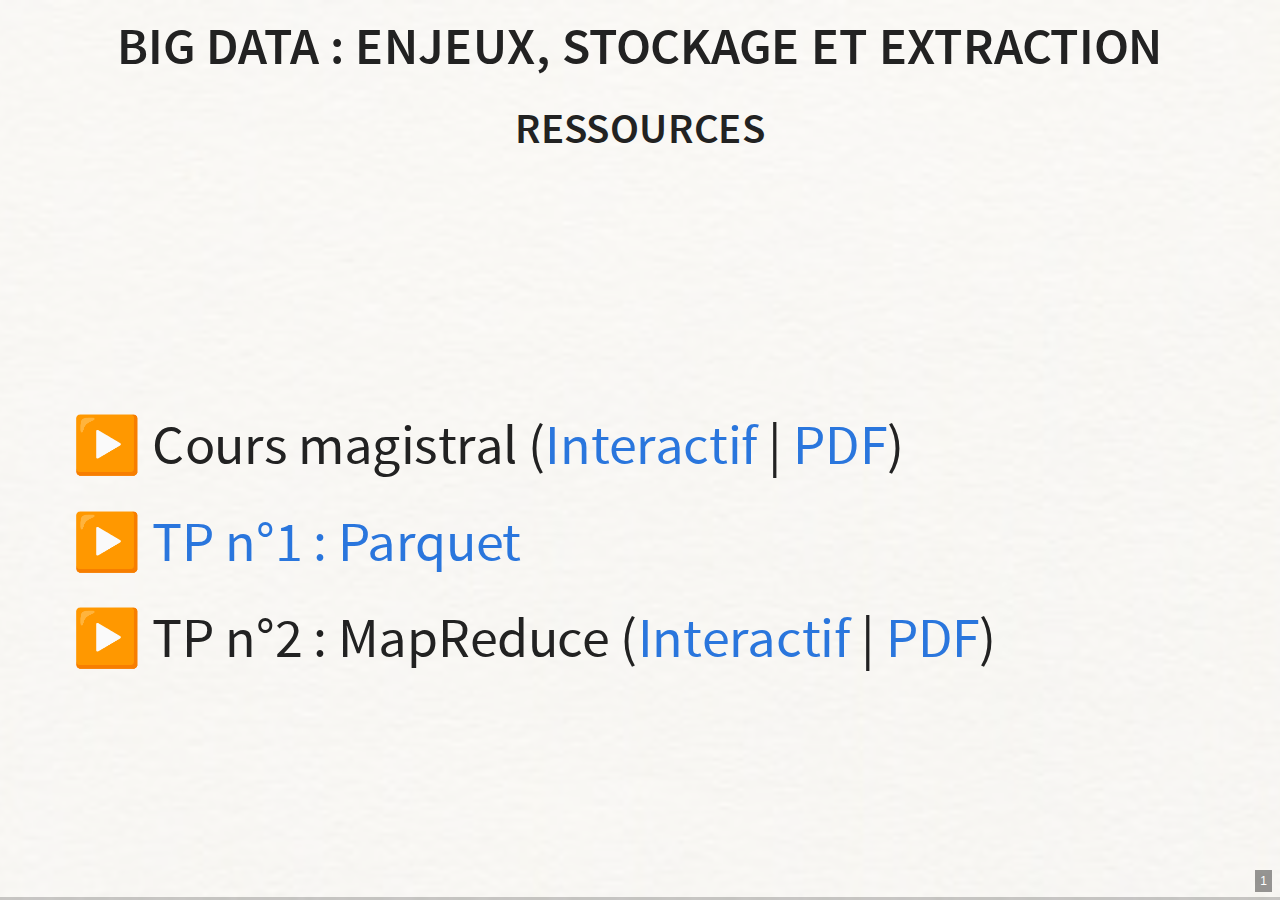
<file: index.html>
<html>
    <head>
        <meta charset="UTF-8">
        <link rel="stylesheet" href="../dist/reveal.css"/>
        <link rel="stylesheet" href="../dist/theme/white.css"/>
        <link rel="stylesheet" href="../cours.css"/>
    </head>
    <body>
        <div class="reveal">
            <div class="slides">
                <section>
                    <h4>Big Data : Enjeux, stockage et extraction</h4>
                    <h5>Ressources</h5>
                    <div class="r-stretch toc play">
                        <ul>
                            <li>Cours magistral (<a href="cours">Interactif</a> | <a href="cours/cours.pdf">PDF</a>)</li>
                            <li><a href="tp-1">TP n°1 : Parquet</a></li>
                            <li>TP n°2 : MapReduce (<a href="tp-2">Interactif</a> | <a href="tp-2/TP2.pdf">PDF</a>)</li>
                        </ul>
                    </div>
                </section>
            </div>
        </div>
        <script src="../dist/reveal.js"></script>
        <script src="../dist/plugins/loadcontent/plugin.js"></script>
        <script src="../dist/plugins/animate/plugin.js"></script>
        <script src="../dist/plugins/animate/svg.min.js"></script>
        <script src="../boot.js"></script>
    </body>
</html>
</file>
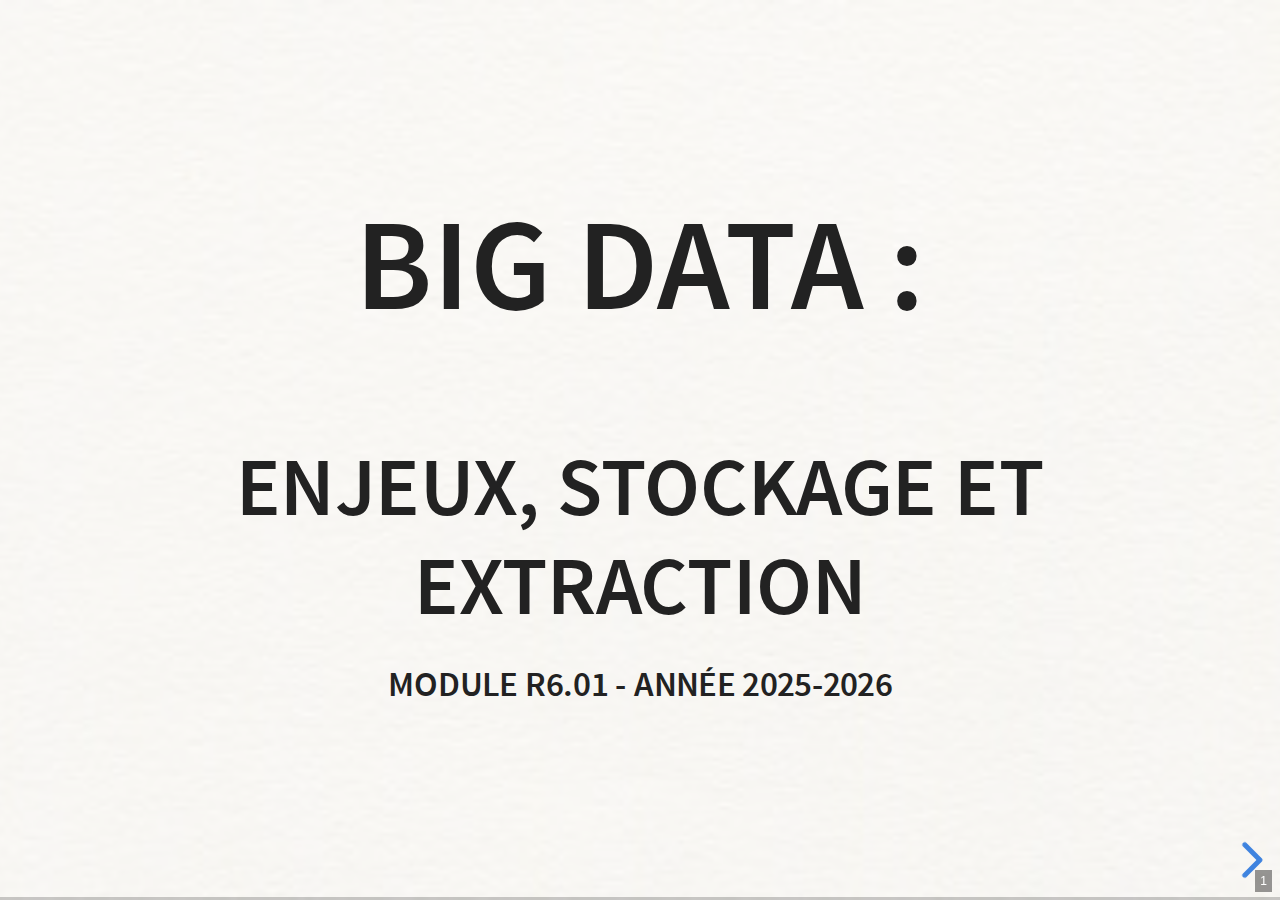
<file: cours/index.html>
<html>
    <head>
        <meta charset="UTF-8">
        <link rel="stylesheet" href="../dist/reveal.css"/>
        <link rel="stylesheet" href="../dist/theme/white.css"/>
        <link rel="stylesheet" href="../cours.css"/>
    </head>
    <body>
        <div class="reveal">
            <div class="slides">

                <section>
                    <h1>Big Data :</h1><br>
                    <h2>Enjeux, stockage et extraction</h2>
                    <h6>Module R6.01 - Année 2025-2026</h6>
                </section>

                <section>
                    <h3>A propos de ce module</h3>
                    <div class="r-stretch slide-text two-columns">
                        <div class="bigger">
                            <p>
                                Ce cours est une introduction aux problématiques d'<b>exploitation des données</b> sur les plateformes modernes, dans le contexte aujourd'hui standard de <b>"Big Data"</b>.
                            </p>
                            <p>
                                Il aborde des sujets qui vont concerner plusieurs profils au sein de l'entreprise : data engineer, data scientist, architecte, mais aussi data manager...
                            </p>
                        </div>
                        <img src="../assets/intro.svg"/>
                    </div>
                </section>

                <section>
                    <h3>A propos de moi</h3>
                    <div class="r-stretch slide-text two-columns">
                        <img src="../assets/carte_visite.png" width="100px"/>
                        <div class="bigger">
                            <p>
                                <b>Consultant</b> chez OCTO Technology (groupe Accenture) depuis 2007
                            </p>
                            <p>
                                Au sein de l'équipe <b>SmartIndustry</b>, qui apporte des solutions innovantes de data et d'IA aux clients industriels d'OCTO
                            </p>
                            <p>
                                <b>Plein de choses m'intéressent</b> : architecture de SI, de données, data engineering, data science, modélisation mathématique, ...
                            </p>
                            <p>
                                <b>Certifications</b> Haddop et Google Cloud
                            </p>
                        </div>
                    </div>
                </section>

                <section>
                    <h3>Programme</h3>
                    <div class="r-stretch toc">
                        <ul>
                            <li>Introduction</li>
                            <li>Plateforme de données</li>
                            <li>Anatomie des données</li>
                            <li>Les traitements en Big Data</li>
                            <li>Le cloud</li>
                            <li>Pour un usage responsable des données</li>
                        </ul>
                    </div>
                </section>

                <section>
                    <h3>Evaluation</h3>
                    <div class="r-stretch toc">
                        <ul>
                            <li>Un évaluation écrite (fin du 2<sup>ème</sup> CM)</li>
                            <li>Un TP/TD noté sur 4</li>
                            <li>Des questions de compréhension pour les autres TP/TD</li>
                            <li>Rattrapages organisés en cas d'absence</li>
                        </ul>
                    </div>
                </section>

                <section>
                    <h2>Introduction</h2>
                </section>

                <section>
                    <h3>Big Data en 2026</h3>
                    <div class="r-stretch slide-text">
                        <p class="fragment">
                            Big Data a longtemps été une affaire de spécialistes, dont les besoins très particuliers (les fameux "3 V") exigeaient des techniques de pointe.
                        </p>
                        <p class="fragment">
                            Aujourd'hui, avec le cloud, "Big Data" = "Data" tout court.
                        </p>
                        <div class="fragment">
                            <p>
                                L'héritage de Big Data se retrouve à plusieurs niveaux :
                            </p>
                            <ul>
                                <li>outillage : la mise à disposition de <b>plateformes de données</b></li>
                                <li>modélisation : des pratiques de <b>mise en forme et de stockage</b></li>
                                <li>traitements : des <b>algorithmes</b> adaptés à la manipulation efficace</li>
                                <li>gouvernance : des <b>règles de bon usage</b>, surtout pour les données sensibles</li>
                            </ul>
                        </div>
                    </div>
                </section>

                <section>
                    <h3>Avantages par rapport à l'informatique "traditionnelle"</h3>
                    <div class="r-stretch" data-animate data-load="../assets/avantages.svg">
                        <!--
                            { "setup": [
                                { "modifier": "function() { resizeToContainer(this);}" },
                                { "element": "g[data-cell-id=theme1]", "modifier": "attr", "parameters": [ {"class": "fragment fade-up", "data-fragment-index": "0"} ] },
                                { "element": "g[data-cell-id=theme2]", "modifier": "attr", "parameters": [ {"class": "fragment fade-up", "data-fragment-index": "1"} ] },
                                { "element": "g[data-cell-id=theme3]", "modifier": "attr", "parameters": [ {"class": "fragment fade-up", "data-fragment-index": "2"} ] }
                            ]}
                        -->
                    </div>
                </section>

                <section>
                    <h3>Activités & métiers de la data</h3>
                    <div class="r-stretch slide-text two-columns">
                        <div data-animate data-load="../assets/question.svg">
                            <!--
                                { "setup": [
                                    { "modifier": "function() { this.transform({ scale: 1.5, translateX: 50 }); }" }
                                ]}
                            -->
                        </div>
                        <div class="bigger standout">
                            Quels sont les activités et métiers de la data ?
                        </div>
                    </div>
                </section>

                <section>
                    <h3>Activités & métiers de la data</h3>
                    <div class="r-stretch" data-animate data-load="../assets/activites.svg">
                        <!--
                            { "setup": [
                                { "modifier": "function() { resizeToContainer(this);}" },
                                { "element": "g[data-cell-id=extraction]", "modifier": "attr", "parameters": [ {"class": "fragment fade-up", "data-fragment-index": "0"} ] },
                                { "element": "g[data-cell-id=raffinage]", "modifier": "attr", "parameters": [ {"class": "fragment fade-up", "data-fragment-index": "1"} ] },
                                { "element": "g[data-cell-id=distribution]", "modifier": "attr", "parameters": [ {"class": "fragment fade-up", "data-fragment-index": "2"} ] },
                                { "element": "g[data-cell-id=dataeng]", "modifier": "attr", "parameters": [ {"class": "fragment fade-up", "data-fragment-index": "3"} ] },
                                { "element": "g[data-cell-id=datascience]", "modifier": "attr", "parameters": [ {"class": "fragment fade-up", "data-fragment-index": "4"} ] },
                                { "element": "g[data-cell-id=dataanalysis]", "modifier": "attr", "parameters": [ {"class": "fragment fade-up", "data-fragment-index": "5"} ] }
                            ]}
                        -->
                    </div>
                </section>

                <section>
                    <h3>Données, informations, actions</h3>
                    <div class="r-stretch slide-text two-columns">
                        <div>
                            <p>
                                <span class="fragment" forced-fragment-index="0">
                                    Un système (big) data <b>centralise</b> de la donnée brute,
                                </span>
                                <span class="fragment" forced-fragment-index="1">
                                    la <b>transforme</b> en informations,
                                </span>
                                <span class="fragment" forced-fragment-index="2">
                                    qui servent d'appui à la <b>prise de décision</b> (automatique ou humaine).
                                </span>
                            </p>
                            <p class="fragment" forced-fragment-index="3">
                                Les <b>actions</b> consécutives à la décision ont un effet reflété dans de nouvelles observations, sous forme de données qui alimentent le cycle.
                            </p>
                        </div>
                        <div data-animate data-load="../assets/cycle.svg">
                            <!--
                                { "setup": [
                                    { "modifier": "function() { resizeToContainer(this);}" },
                                    { "element": "g[data-cell-id=box1]", "modifier": "attr", "parameters": [ {"class": "fragment fade-up", "data-fragment-index": "0"} ] },
                                    { "element": "g[data-cell-id=box2]", "modifier": "attr", "parameters": [ {"class": "fragment fade-up", "data-fragment-index": "1"} ] },
                                    { "element": "g[data-cell-id=box3]", "modifier": "attr", "parameters": [ {"class": "fragment fade-up", "data-fragment-index": "2"} ] },
                                    { "element": "g[data-cell-id=box4]", "modifier": "attr", "parameters": [ {"class": "fragment fade-up", "data-fragment-index": "3"} ] }
                                ]}
                            -->
                        </div>
                    </div>
                </section>

                <section>
                    <h2>Plateforme de données</h2>
                    <p class="fragment subtitle">
                        Matériel et logiciels dédiés au big data
                    </p>
                </section>

                <section>
                    <h3>Rôles d'une plateforme</h3>
                    <div class="r-stretch" data-animate data-load="../assets/plateforme.svg">
                        <!--
                            { "setup": [
                                { "modifier": "function() { resizeToContainer(this);}" },
                                { "element": "g[data-cell-id=fleche1]", "modifier": "attr", "parameters": [ {"class": "fragment fade-up", "data-fragment-index": "0"} ] },
                                { "element": "g[data-cell-id=ingestion]", "modifier": "attr", "parameters": [ {"class": "fragment fade-up", "data-fragment-index": "1"} ] },
                                { "element": "g[data-cell-id=stockage]", "modifier": "attr", "parameters": [ {"class": "fragment fade-up", "data-fragment-index": "2"} ] },
                                { "element": "g[data-cell-id=traitement]", "modifier": "attr", "parameters": [ {"class": "fragment fade-up", "data-fragment-index": "3"} ] },
                                { "element": "g[data-cell-id=exploitation]", "modifier": "attr", "parameters": [ {"class": "fragment fade-up", "data-fragment-index": "4"} ] },
                                { "element": "g[data-cell-id=fleche2]", "modifier": "attr", "parameters": [ {"class": "fragment fade-up", "data-fragment-index": "5"} ] },
                                { "element": "g[data-cell-id=plateforme]", "modifier": "attr", "parameters": [ {"class": "fragment fade-up", "data-fragment-index": "6"} ] },
                                { "element": "g[data-cell-id=outils]", "modifier": "attr", "parameters": [ {"class": "fragment fade-up", "data-fragment-index": "6"} ] }
                            ]}
                        -->
                    </div>
                </section>

                <section>
                    <h3>Exemple 1</h3>
                    <div class="r-stretch" data-animate data-load="../assets/plateforme_azure.svg">
                        <!--
                            { "setup": [
                                { "modifier": "function() { resizeToContainer(this);}" }
                            ]}
                        -->
                    </div>
                </section>

                <section>
                    <h3>Exemple 2</h3>
                    <div class="r-stretch" data-animate data-load="../assets/plateforme_dbx.svg">
                        <!--
                            { "setup": [
                                { "modifier": "function() { resizeToContainer(this);}" }
                            ]}
                        -->
                    </div>
                </section>

                <section>
                    <h3>Ingestion</h3>
                    <div class="two-columns r-stretch slide-text">
                        <div class="bigger">
                            <p>
                                Amène la donnée vers le stockage de la plateforme. En règle générale, c'est une copie à l'identique des données brutes récupérées.
                            </p>
                            <p class="fragment">
                                On rencontre souvent :
                            </p>
                            <ul>
                                <li class="fragment">des <b>espaces</b> et <b>API</b> de dépôt</li>
                                <li class="fragment">des <b>ETL</b> (<i>Extract - Transform - Load</i>) pour copier fichiers et bases de données</li>
                                <li class="fragment">des <b>files de messages</b> (<i>brokers</i>) pour l'ingestion en temps réel</li>
                            </ul>
                        </div>
                        <div>
                            <img src="../assets/entonnoir.png"/>
                        </div>
                    </div>
                </section>

                <section>
                    <h3>Stockage</h3>
                    <div class="two-columns r-stretch slide-text">
                        <div>
                            <img src="../assets/stockage.png"/>
                        </div>
                        <div class="bigger">
                            <p>
                                Offre de vastes espaces où les données d'entrée, produites, etc. peuvent s'accumuler de manière fiable.
                            </p>
                            <p class="fragment">
                                Gère aussi le cycle de vie des données (ex. archivage, purge), leur chiffrement et les droits d'accès.
                            </p>
                            <p class="fragment">
                                Quelques types de stockage courants :
                            </p>
                            <ul>
                                <li class="fragment">le <b>stockage "objet"</b> pour des gros fichiers et les <b>data lakes</b></li>
                                <li class="fragment">les <b>bases de données</b> relationnelles ou non (NoSQL)</li>
                            </ul>
                        </div>
                    </div>
                </section>

                <section>
                    <h3>Traitement</h3>
                    <div class="two-columns r-stretch slide-text">
                        <div class="bigger">
                            <p>
                                Assure la bonne exécution du code des traitements demandés à la plateforme. Le code doit être adapté à la plateforme en question.
                            </p>
                            <p class="fragment">
                                On va y trouver deux grands types de composants :
                            </p>
                            <ul>
                                <li class="fragment">les <b>moteurs de calcul</b> exécutent des traitements unitaires (<i>jobs</i>) de manière performante</li>
                                <li class="fragment">les <b>ordonnanceurs</b> ou <b>orchestrateurs</b> planifient et exécutent des traitements composés de plusieurs jobs</li>
                            </ul>
                        </div>
                        <div>
                            <img src="../assets/traitement.png"/>
                        </div>
                    </div>
                </section>

                <section>
                    <h3>Exploitation</h3>
                    <div class="two-columns r-stretch slide-text">
                        <div>
                            <img src="../assets/exploitation.png"/>
                        </div>
                        <div class="bigger">
                            <p>
                                Outils, langages et librairies permettant d'exploiter les données de la plateforme.
                            </p>
                            <p class="fragment">
                                Ils peuvent déclencher des traitements pour calculer des résultats temporaires (ex. requête SQL d'analyse).
                            </p>
                            <p class="fragment">
                                On va y trouver en particulier :
                            </p>
                            <ul>
                                <li class="fragment">des <b>SDK</b> (<i>Software Development Kits</i>) à utiliser dans les programmes R / Python / ...</li>
                                <li class="fragment">des <b>requêteurs</b> type SQL</li>
                                <li class="fragment">des logiciels d'<b>analyse interactive</b> (PowerBI, Tableau, Dataiku, Excel...)</li>
                                <li class="fragment">les <b>ETL</b>, pour l'export de données en masse</li>
                            </ul>
                        </div>
                    </div>
                </section>

                <section>
                    <h3>Notion d'offre de services</h3>
                    <div class="two-columns r-stretch slide-text">
                        <div class="bigger">
                            <p class="fragment">
                                Les outils vus ci-dessus font partie du <b>catalogue d'offre de services</b> de la plateforme.
                            </p>
                            <p class="fragment">
                                Ils sont assortis :
                            </p>
                            <ul>
                                <li class="fragment">de la documentation de la plateforme</li>
                                <li class="fragment">de règles de bonne utilisation (gouvernance, sécurité, ...)</li>
                                <li class="fragment">de tutoriels pour démarrer rapidement</li>
                                <li class="fragment">d'un support technique pour dépanner</li>
                            </ul>
                        </div>
                        <div>
                            <img src="../assets/offre.png"/>
                        </div>
                    </div>
                </section>

                <section>
                    <h3>Quand le volume augmente</h3>
                    <div class="r-stretch two-columns slide-text">
                        <div>
                            <p class="fragment" data-fragment-index="0"><b>Scale-up</b> : on augmente la puissance du matériel :</p>
                            <ul>
                                <li class="fragment" data-fragment-index="1">un CPU plus rapide ou avec plus de coeurs</li>
                                <li class="fragment" data-fragment-index="2">un GPU pour aller plus vite</li>
                                <li class="fragment" data-fragment-index="3">plus de mémoire RAM</li>
                                <li class="fragment" data-fragment-index="4">des disques plus gros ou plus rapides</li>
                                <li class="fragment" data-fragment-index="4">...</li>
                            </ul>
                            <p class="fragment" data-fragment-index="5">
                                ... mais on finit par atteindre une limite physique indépassable !
                            </p>
                        </div>
                        <div class="fragment" data-fragment-index="1" data-animate data-load="../assets/scale-up.svg">
                            <!--
                                { "setup": [
                                    { "modifier": "function() { resizeToContainer(this);}" },
                                    { "element": "g[data-cell-id=step1]", "modifier": "attr", "parameters": [ {"class": "fragment fade-up", "data-fragment-index": "1"} ] },
                                    { "element": "g[data-cell-id=server1]", "modifier": "attr", "parameters": [ {"class": "fragment fade-up", "data-fragment-index": "1"} ] },
                                    { "element": "g[data-cell-id=step2]", "modifier": "attr", "parameters": [ {"class": "fragment fade-up", "data-fragment-index": "2"} ] },
                                    { "element": "g[data-cell-id=server2]", "modifier": "attr", "parameters": [ {"class": "fragment fade-up", "data-fragment-index": "2"} ] },
                                    { "element": "g[data-cell-id=step3]", "modifier": "attr", "parameters": [ {"class": "fragment fade-up", "data-fragment-index": "3"} ] },
                                    { "element": "g[data-cell-id=server3]", "modifier": "attr", "parameters": [ {"class": "fragment fade-up", "data-fragment-index": "3"} ] },
                                    { "element": "g[data-cell-id=step4]", "modifier": "attr", "parameters": [ {"class": "fragment fade-up", "data-fragment-index": "4"} ] },
                                    { "element": "g[data-cell-id=server4]", "modifier": "attr", "parameters": [ {"class": "fragment fade-up", "data-fragment-index": "4"} ] },
                                    { "element": "g[data-cell-id=limit]", "modifier": "attr", "parameters": [ {"class": "fragment fade-up", "data-fragment-index": "5"} ] }
                                ]}
                            -->
                        </div>
                    </div>
                </section>

                <section>
                    <h3>Quand le volume augmente</h3>
                    <div class="r-stretch two-columns slide-text">
                        <div>
                            <p class="fragment" forced-fragment-index="0"><b>Scale-out</b> : on multiplie le matériel (serveurs).</p>
                            <p class="fragment" forced-fragment-index="1">Le système devient distribué : on parle de <b>cluster</b>, composé de <b>noeuds</b> pouvant calculer en parallèle.</p>
                            <p class="fragment" forced-fragment-index="6">En théorie, la capacité du cluster est proportionnelle au nombre de noeuds, c'est le concept de <b>scalabilité linéaire</b></p>
                            <p class="fragment" forced-fragment-index="7">Les plateformes big data sont toutes distribuées, et sur le cloud la taille des clusters est réglable à la demande.</p>
                        </div>
                        <div class="fragment" forced-fragment-index="1" data-animate data-load="../assets/scale-out.svg">
                            <!--
                                { "setup": [
                                    { "modifier": "function() { resizeToContainer(this);}" },
                                    { "element": "g[data-cell-id=step1]", "modifier": "attr", "parameters": [ {"class": "fragment fade-up", "data-fragment-index": "1"} ] },
                                    { "element": "g[data-cell-id=step2]", "modifier": "attr", "parameters": [ {"class": "fragment fade-up", "data-fragment-index": "2"} ] },
                                    { "element": "g[data-cell-id=step3]", "modifier": "attr", "parameters": [ {"class": "fragment fade-up", "data-fragment-index": "3"} ] },
                                    { "element": "g[data-cell-id=step4]", "modifier": "attr", "parameters": [ {"class": "fragment fade-up", "data-fragment-index": "4"} ] },
                                    { "element": "g[data-cell-id=step5]", "modifier": "attr", "parameters": [ {"class": "fragment fade-up", "data-fragment-index": "5"} ] },
                                    { "element": "g[data-cell-id=step6]", "modifier": "attr", "parameters": [ {"class": "fragment fade-up", "data-fragment-index": "6"} ] }
                                ]}
                            -->
                        </div>
                    </div>
                </section>

                <section>
                    <h3>Mettre le curseur</h3>
                    <h5>Ordres de grandeur</h5>
                    <div class="r-stretch" data-animate data-load="../assets/scale-zones.svg">
                        <!--
                            { "setup": [
                                { "modifier": "function() { resizeToContainer(this);}" },
                                { "element": "g[data-cell-id=scale-up]", "modifier": "attr", "parameters": [ {"class": "fragment fade-up", "data-fragment-index": "0"} ] },
                                { "element": "g[data-cell-id=scale-out]", "modifier": "attr", "parameters": [ {"class": "fragment fade-up", "data-fragment-index": "1"} ] },
                                { "element": "g[data-cell-id=zone-grise]", "modifier": "attr", "parameters": [ {"class": "fragment fade-up", "data-fragment-index": "2"} ] }
                            ]}
                        -->
                    </div>
                </section>

                <section>
                    <h3>Robustesse et fiabilité</h3>
                    <div class="r-stretch slide-text two-columns">
                        <div data-animate data-load="../assets/question.svg">
                            <!--
                                { "setup": [
                                    { "modifier": "function() { this.transform({ scale: 1.5, translateX: 50 }); }" }
                                ]}
                            -->
                        </div>
                        <div class="bigger">
                            <p>
                                Fondamentalement, une plateforme stocke et manipule des données.
                            </p>
                            <p class="standout">
                                Que peut-il se passer d'imprévu, et comment y remédier ?
                            </p>
                        </div>
                    </div>
                </section>

                <section>
                    <h3>Robustesse et fiabilité</h3>
                    <div class="r-stretch slide-text">
                        <p class="fragment" data-fragment-index="0">
                            Nous avons vu que les plateformes de données sont distribuées. Leur taille augmente la probabilité qu'un incident affecte un noeud.
                        </p>
                        <p class="fragment" data-fragment-index="1">
                            Par exemple :
                        </p>
                        <ul>
                            <li class="fragment" data-fragment-index="1"><b>Stockage</b> : crash d'un disque, ou d'un serveur qui en contient un</li>
                            <li class="fragment" data-fragment-index="2"><b>Calcul</b> : défaillance d'un processeur, crash d'un noeud de calcul, mémoire pleine</li>
                            <li class="fragment" data-fragment-index="3"><b>Réseau</b> : panne d'un équipement qui connecte les noeuds entre eux ou à l'extérieur</li>
                            <li class="fragment" data-fragment-index="4"><b>Code des traitements</b> : bug, mauvaise gestion de données imprévues</li>
                        </ul>
                    </div>
                    <div data-animate data-load="../assets/robustesse.svg" class="fragment" data-fragment-index="4">
                        <!--
                            { "setup": [
                                { "modifier": "function() { this.transform({ scale: .5 }); }
                            ]}
                        -->
                    </div>
                </section>

                <section>
                    <h3>Robustesse et fiabilité</h3>
                    <div class="r-stretch slide-text two-columns">
                        <div class="bigger">
                            <p class="fragment" forced-data-index="0">
                                La réponse est la <b>redondance</b>. Elle sert à atteindre l'idéal de <b>haute disponibilité</b>
                            </p>
                            <p class="fragment" forced-data-index="1">
                                <u>Pour le stockage</u> : les données sont répliquées plusieurs fois et réparties sur les noeuds de stockage.
                            </p>
                            <p class="fragment" forced-data-index="2">
                                <u>Pour le calcul</u> : en cas de défaillance, tout ou partie du traitement est <b>rejouée</b> sur un autre noeud de calcul. Les points de reprise servent à ne pas repartir de zéro.
                            </p>
                            <p class="fragment" forced-data-index="3">
                                <u>Pour le réseau</u> : le matériel est dupliqué.
                            </p>
                        </div>
                        <div>
                            <div class="fragment" forced-fragment-index="1" data-animate data-load="../assets/redondance.svg">
                                <!--
                                    { "setup": [
                                        { "modifier": "function() { resizeToContainer(this);}" },
                                        { "element": "g[data-cell-id=stockage]", "modifier": "attr", "parameters": [ {"class": "fragment fade-up", "data-fragment-index": "2"} ] },
                                        { "element": "g[data-cell-id=calcul]", "modifier": "attr", "parameters": [ {"class": "fragment fade-up", "data-fragment-index": "3"} ] }
                                    ]}
                                -->
                            </div>
                        </div>
                    </div>
                </section>

                <section>
                    <h3>Synthèse</h3>
                    <div class="slide-text r-stretch synthese">
                        <ul>
                            <li>Une plateforme de données offre les services nécessaires au big data</li>
                            <li>Ces services peuvent être mis en correspondance avec le cycle de vie des données</li>
                            <li>4 couches se distinguent en particulier : ingestion, stockage, traitement, exploitation</li>
                            <li>La plateforme est conçue pour gérer d'importants volumes de manière fiable</li>
                        </ul>
                    </div>
                </section>

                <section>
                    <h2>Anatomie des données</h2>
                    <p class="fragment subtitle">
                        Comment décrire et organiser les données
                    </p>
                </section>

                <section>
                    <h3>Une grande variété</h3>
                    <div class="r-stretch" data-animate data-load="../assets/sources.svg">
                        <!--
                            { "setup": [
                                { "modifier": "function() { resizeToContainer(this);}" },
                                { "element": "g[data-cell-id=humains]", "modifier": "attr", "parameters": [ {"class": "fragment fade-up", "data-fragment-index": "0"} ] },
                                { "element": "g[data-cell-id=machines]", "modifier": "attr", "parameters": [ {"class": "fragment fade-up", "data-fragment-index": "1"} ] },
                                { "element": "g[data-cell-id=capteurs]", "modifier": "attr", "parameters": [ {"class": "fragment fade-up", "data-fragment-index": "2"} ] }
                            ]}
                        -->
                    </div>
                </section>

                <section>
                    <h3>Modélisation & format</h3>
                    <div class="r-stretch" data-animate data-load="../assets/modelisation_format.svg">
                        <!--
                            { "setup": [
                                { "modifier": "function() { resizeToContainer(this);}" },
                                { "element": "g[data-cell-id=concept]", "modifier": "attr", "parameters": [ {"class": "fragment fade-up", "data-fragment-index": "0"} ] },
                                { "element": "g[data-cell-id=modelisation]", "modifier": "attr", "parameters": [ {"class": "fragment fade-up", "data-fragment-index": "1"} ] },
                                { "element": "g[data-cell-id=format]", "modifier": "attr", "parameters": [ {"class": "fragment fade-up", "data-fragment-index": "2"} ] }
                            ]}
                        -->
                    </div>
                </section>

                <section>
                    <h3>Modélisation</h3>
                    <div class="r-stretch slide-text two-columns">
                        <div data-animate data-load="../assets/question.svg">
                            <!--
                                { "setup": [
                                    { "modifier": "function() { this.transform({ scale: 1.5, translateX: 50 }); }" }
                                ]}
                            -->
                        </div>
                        <div class="bigger standout">
                            Quels types de modélisation connaissez-vous ?
                        </div>
                    </div>
                </section>

                <section>
                    <h3>Modélisation</h3>
                    <h5>Zoom sur le modèle relationnel</h5>
                    <div class="r-stretch slide-text two-columns">
                        <div>
                            <p class="fragment" data-fragment-index="0">
                                Le <b>modèle relationnel</b> est celui des bases de données SQL : PostgreSQL, MySQL, SQL Server, Oracle, ...
                            </p>
                            <p class="fragment" data-fragment-index="1">
                                Il est très présent dans les systèmes informatiques des entreprises
                            </p>
                            <p>
                                <span class="fragment" data-fragment-index="2">Quelques caractéristiques :</span>
                                <ul>
                                    <li class="fragment" data-fragment-index="2">Notion de tables composées de colonnes</li>
                                    <li class="fragment" data-fragment-index="3">Liens entre les tables via la notion de clef primaire / clef étrangère</li>
                                </ul>
                            </p>
                        </div>
                        <div data-animate data-load="../assets/relationnel.svg">
                            <!--
                                { "setup": [
                                    { "modifier": "function() { resizeToContainer(this);}" },
                                    { "element": "g[data-cell-id=bases]", "modifier": "attr", "parameters": [ {"class": "fragment fade-up", "data-fragment-index": "0"} ] },
                                    { "element": "g[data-cell-id=tables]", "modifier": "attr", "parameters": [ {"class": "fragment fade-up", "data-fragment-index": "2"} ] },
                                    { "element": "g[data-cell-id=fk]", "modifier": "attr", "parameters": [ {"class": "fragment fade-up", "data-fragment-index": "3"} ] }
                                ]}
                            -->
                        </div>
                    </div>
                </section>

                <section>
                    <h3>Modélisation</h3>
                    <h5>Zoom sur les séries temporelles</h5>
                    <div class="r-stretch slide-text two-columns">
                        <div>
                            <p class="fragment" data-fragment-index="0">
                                Une <b>série temporelle</b> (<i>time series</i>) est une suite de points de mesure, modélisée par au moins un timestamp et une valeur
                            </p>
                            <p class="fragment" data-fragment-index="1">
                                Le timestamp peut être régulier ou irrégulier
                            </p>
                            <span class="fragment" data-fragment-index="2">
                                <p>
                                    Opérations intéressantes :
                                    <ul>
                                        <li>Rééchantillonnage (<i>resampling</i>)</li>
                                        <li>Prédiction des prochains points (<i>forecast</i>)</li>
                                        <li>Elimination de valeurs aberrantes</li>
                                        <li>Lissage</li>
                                        <li>Analyse fréquentielle</li>
                                        <li>...</li>
                                    </ul>
                                </p>
                            </span>
                        </div>
                        <div data-animate data-load="../assets/timeseries.svg">
                            <!--
                                { "setup": [
                                    { "modifier": "function() { resizeToContainer(this);}" },
                                     { "element": "g", "modifier": "attr", "parameters": [ {"class": "fragment fade-up", "data-fragment-index": "0"} ] }
                                ]}
                            -->
                        </div>
                    </div>
                </section>

                <section>
                    <h3>Modélisation</h3>
                    <h5>Zoom sur les graphes</h5>
                    <div class="r-stretch slide-text two-columns">
                        <div>
                            <p class="fragment" data-fragment-index="0">
                                Les <b>graphes</b> (ou <b>réseaux</b>) représentent des objets ou des concepts (<i>noeuds</i>), liés entre eux par des relations (<i>arcs</i>)
                            </p>
                            <span class="fragment" data-fragment-index="1">
                                <p>
                                    Opérations intéressantes :
                                    <ul>
                                        <li>Parcours en largeur (BFS) ou en profondeur (DFS)</li>
                                        <li>Recherche de chemins</li>
                                        <li>Calculs d'influence de noeuds (ex. PageRank)</li>
                                        <li>Recherche de sous-graphes</li>
                                        <li>...</li>
                                        <li>Voire des modèles de deep learning (GNN) !</li>
                                    </ul>
                                </p>
                            </span>
                        </div>
                        <div class="fragment" data-fragment-index="0">
                            <img src="../assets/graph.png" width="80%">
                            <p class="caption">https://studentwork.prattsi.org/infovis/visualization/weak-ties-network-analysis-of-twitch-data/</p>
                        </div>
                    </div>
                </section>

                <section>
                    <h3>Modélisation</h3>
                    <h5>Zoom sur les vecteurs</h5>
                    <div class="r-stretch slide-text two-columns">
                        <div>
                            <span class="fragment" data-fragment-index="0">
                                <p>
                                    Les <b>vecteurs</b> ou <b><i>embeddings</i></b> encodent des données non structurées (mots d'un texte, documents, images, ...) au sein d'un corpus
                                </p>
                                <ul>
                                    <li>Exemple : [0.1, 2.32, -1.76, 0.8]</li>
                                </ul>
                            </span>
                            <p class="fragment" data-fragment-index="1">Ils sont au coeur des modèles d'IA type ChatGPT</p>
                            <span class="fragment" data-fragment-index="2">
                                <p>
                                    Opérations intéressantes :
                                    <ul>
                                        <li>Calcul de proximité via la distance entre 2 vecteurs</li>
                                        <li>Recherche des voisins proches</li>
                                        <li>Classification de documents ou concepts</li>
                                    </ul>
                                </p>
                            </span>
                        </div>
                        <div class="fragment" data-fragment-index="0">
                            <img src="../assets/embeddings.png">
                            <p class="caption">http://colah.github.io/posts/2015-01-Visualizing-Representations/</p>
                        </div>
                    </div>
                </section>

                <section>
                    <h3>Modélisation</h3>
                    <h5>Notion de structuration</h5>
                    <div class="slide-text">
                        <p>
                            Au niveau de la modélisation, on distingue en général 3 niveaux de structuration :
                        </p>
                    </div>
                    <div class="r-stretch" data-animate data-load="../assets/structuration.svg">
                        <!--
                            { "setup": [
                                { "modifier": "function() { resizeToContainer(this);}" },
                                { "element": "g[data-cell-id=non-struct]", "modifier": "attr", "parameters": [ {"class": "fragment fade-up", "data-fragment-index": "0"} ] },
                                { "element": "g[data-cell-id=semi]", "modifier": "attr", "parameters": [ {"class": "fragment fade-up", "data-fragment-index": "1"} ] },
                                { "element": "g[data-cell-id=struct]", "modifier": "attr", "parameters": [ {"class": "fragment fade-up", "data-fragment-index": "2"} ] }
                            ]}
                        -->
                    </div>
                </section>

                <section>
                    <h3>Modélisation</h3>
                    <h5>Partitionnement</h5>
                    <div class="slide-text">
                        <span class="fragment" data-fragment-index="0">
                            <p>
                                <b>Principe</b> : “découper” les données selon un ou plusieurs champs, la <b>clef de partitionnement</b>
                            </p>
                            <ul>
                                <li>Exemples fréquents : partitionnement par année (temporel), par pays (géographique)</li>
                            </ul>
                        </span>
                    </div>
                    <div class="r-stretch" data-animate data-load="../assets/partitionnement.svg">
                        <!--
                            { "setup": [
                                { "modifier": "function() { resizeToContainer(this);}" },
                                { "element": "g[data-cell-id=partitions]", "modifier": "attr", "parameters": [ {"class": "fragment fade-up", "data-fragment-index": "0"} ] },
                                { "element": "g[data-cell-id=question]", "modifier": "attr", "parameters": [ {"class": "fragment fade-up", "data-fragment-index": "1"} ] }
                            ]}
                        -->
                    </div>
                    <div class="slide-text">
                        <p class="fragment" data-fragment-index="1">
                            Cela permet aux traitements de cibler le sous-ensemble des données utiles en ignorant le reste : gain de performance
                        </p>
                        <p class="fragment" data-fragment-index="2">
                            Les partitions peuvent être imbriquées à plusieurs niveaux (pays > année > mois > jour > ...)
                        </p>
                        <p class="fragment" data-fragment-index="3">
                            La clef de partitionnement doit être adaptée aux traitements, et présenter un bon niveau de finesse (ni trop grossier, ni trop fin)
                        </p>
                    </div>
                </section>

                <section>
                    <h3>Modélisation et format par l'usage</h3>
                    <div class="slide-text">
                        <p>
                            L'efficacité d'un traitement dépend en grande partie de <b>l'adéquation</b> entre la logique du traitement, la modélisation des données et le format dans lequel elle est encodée
                        </p>
                    </div>
                    <div class="r-stretch" data-animate data-load="../assets/usage.svg">
                        <!--
                            { "setup": [
                                { "modifier": "function() { resizeToContainer(this);}" },
                                { "element": "g[data-cell-id=fleche]", "modifier": "attr", "parameters": [ {"class": "fragment fade-up", "data-fragment-index": "0"} ] },
                                { "element": "g[data-cell-id=fournisseur]", "modifier": "attr", "parameters": [ {"class": "fragment fade-up", "data-fragment-index": "1"} ] },
                                { "element": "g[data-cell-id=consommateur]", "modifier": "attr", "parameters": [ {"class": "fragment fade-up", "data-fragment-index": "2"} ] },
                                { "element": "g[data-cell-id=transfo]", "modifier": "attr", "parameters": [ {"class": "fragment fade-up", "data-fragment-index": "3"} ] }
                            ]}
                        -->
                    </div>
                </section>

                <section>
                    <h3>Format</h3>
                    <h5>Zoom sur Parquet</h5>
                    <div class="r-stretch slide-text two-columns">
                        <div class="bigger">
                            <p class="fragment" forced-fragment-index="0">
                                <b>Parquet</b> est un format de fichier optimisé pour les traitements de type “big data”. Il stocke des données tabulaires.
                            </p>
                            <ul>
                                <li class="fragment" forced-fragment-index="1">Souple pour la modélisation : structuré, semi-structuré, partitionnable</li>
                                <li class="fragment" forced-fragment-index="2">Compresse efficacement donc rapide à lire</li>
                                <li class="fragment" forced-fragment-index="3">Optimisé pour les calculs analytiques (somme, min, max, ...)</li>
                                <li class="fragment" forced-fragment-index="5">Compatible avec les algorithmes de traitement parallèle</li>
                            </ul>
                            <p class="fragment" forced-fragment-index="5">Excellent produit de raffinage !</p>
                        </div>
                        <div data-animate data-load="../assets/parquet.svg">
                            <!--
                                { "setup": [
                                    { "modifier": "function() { resizeToContainer(this);}" },
                                    { "element": "g[data-cell-id=colA]", "modifier": "attr", "parameters": [ {"class": "fragment fade-up", "data-fragment-index": "3"} ] },
                                    { "element": "g[data-cell-id=colB]", "modifier": "attr", "parameters": [ {"class": "fragment fade-up", "data-fragment-index": "4"} ] }
                                ]}
                            -->
                        </div>
                    </div>
                </section>

                <section>
                    <h3>Centralisation des données</h3>
                    <div class="r-stretch">
                        <div data-animate data-load="../assets/centralisation.svg">
                            <!--
                                { "setup": [
                                    { "modifier": "function() { resizeToContainer(this);}" },
                                    { "element": "g[data-cell-id=question]", "modifier": "attr", "parameters": [ {"class": "fragment fade-up", "data-fragment-index": "0"} ] },
                                    { "element": "g[data-cell-id=question]", "modifier": "attr", "parameters": [ {"class": "fragment fade-out", "data-fragment-index": "1"} ] },
                                    { "element": "g[data-cell-id=dwh]", "modifier": "attr", "parameters": [ {"class": "fragment fade-up", "data-fragment-index": "1"} ] }
                                ]}
                            -->
                        </div>
                    </div>
                </section>

                <section>
                    <h3>Centralisation vs autonomie</h3>
                    <h5>Le modèle "Data mesh"</h5>
                    <div class="r-stretch">
                        <div data-animate data-load="../assets/mesh.svg">
                            <!--
                                { "setup": [
                                    { "modifier": "function() { resizeToContainer(this);}" },
                                    { "element": "g[data-cell-id=domains]", "modifier": "attr", "parameters": [ {"class": "fragment fade-up", "data-fragment-index": "0"} ] },
                                    { "element": "g[data-cell-id=app]", "modifier": "attr", "parameters": [ {"class": "fragment fade-up", "data-fragment-index": "1"} ] },
                                    { "element": "g[data-cell-id=product]", "modifier": "attr", "parameters": [ {"class": "fragment fade-up", "data-fragment-index": "2"} ] }
                                ]}
                            -->
                        </div>
                    </div>
                </section>

                <section>
                    <h3>Qualité de données</h3>
                    <p class="slide-text">
                        Les problèmes de qualité sont inévitables et biaisent les analyses. Quand on ne peut corriger à la source, on compense :
                    </p>
                    <div class="r-stretch slide-text">
                        <table>
                            <tr>
                                <th>Problème</th>
                                <th>Suggestions</th>
                            </tr>
                            <tr>
                                <td><span class="fragment"><b>Valeurs manquantes</b></span></td>
                                <td><span class="fragment">Interpoler, remplir (“imputer”) avec des moyennes ou du machine learning</span></td>
                            </tr>
                            <tr>
                                <td><span class="fragment"><b>Bruit ou valeurs aberrantes</b></span></td>
                                <td><span class="fragment">Lisser (moyenne ou médiane), éliminer les anomalies (outliers statistiques), utiliser des modèles robustes</span></td>
                            </tr>
                            <tr>
                                <td><span class="fragment"><b>Doublons</b></span></td>
                                <td><span class="fragment">Stratégie à choisir (choisir au hasard, garder la version la plus récente, fusionner les doublons, choisir au hasard...)</span></td>
                            </tr>
                            <tr>
                                <td><span class="fragment"><b>Liens (clefs étrangères) manquants</b></span></td>
                                <td><span class="fragment"> Ajouter une source de données qui possède les liens, rapprocher selon des critères heuristiques (ex. date)</td>
                            </tr>
                            <tr>
                                <td><span class="fragment"><b>Problèmes de texte (abus d'abréviations, orthographe, mélange de langues, ...)</b></span></td>
                                <td><span class="fragment">Pré-traiter, utiliser des modèles pré-entraînés sur ces corpus problématiques</span></td>
                            </tr>
                        </table>
                    </div>
                    <p class="slide-text">
                        Quand les données sont suffisamment nombreuses, et les exceptions rares, on peut aussi les écarter.
                    </p>
                </section>

                <section>
                    <h3>Gouvernance des données</h3>
                    <div class="r-stretch slide-text two-columns">
                        <div class="bigger">
                            <p>
                                <b>Principe</b> : Mettre en place des règles et des processus garantissant un usage efficace des données, dans le respect des contraintes de qualité, de sécurité, de confidentialité, etc.
                            </p>
                        </div>
                        <div data-animate data-load="../assets/ecu.svg">
                            <!--
                                { "setup": [
                                    { "modifier": "function() { resizeToContainer(this);}" }
                                ]}
                            -->
                        </div>
                    </div>
                </section>

                <section>
                    <h3>Gouvernance des données</h3>
                    <h5>Exemple</h5>
                    <div class="r-stretch slide-text two-columns">
                        <div data-animate data-load="../assets/question.svg" class="fragment" data-fragment-index="0">
                            <!--
                                { "setup": [
                                    { "modifier": "function() { this.transform({ scale: 1.5, translateX: 50 }); }" }
                                ]}s
                            -->
                        </div>
                        <div class="bigger">
                            <p>Supposons qu'un opérateur téléphonique vende à des tiers les cartes de fréquentation des rues d'une ville, en s'appuyant sur le bornage GPS ou cellulaire de ses abonnés
                            <ul>
                                <li><u>Usage</u> : optimiser la localisation des commerces dans les quartiers fréquentés</li>
                            </ul>
                            <p class="emphasis fragment" data-fragment-index="0">
                                Quelles questions de gouvernance cela soulève-t-il ?
                            </p>
                        </div>
                    </div>
                    <div>
                        <img src="../assets/heatmap.png" width="200%" style="opacity: 60%;"/>
                    </div>
                </section>

                <section>
                    <h3>Gouvernance des données</h3>
                    <h5>Exemple</h5>
                    <div class="r-stretch slide-text">
                        <p>
                            Quelques idées :
                        </p>
                        <ul>
                            <li>Respect de la vie privée par anonymisation des terminaux et bornages</li>
                            <li>Obligation de restituer ou supprimer les données d'un abonné sur demande (RGPD)</li>
                            <li>Suivi et maintien d'une qualité de données en cohérence avec le prix du service</li>
                            <li>Procédures de correction de données aberrantes</li>
                            <li>Maîtrise des coûts en évitant l'accumulation ad vitam aeternam de données devenues caduques</li>
                            <li>Garantie que d'autres applications internes “sauvages” ne détournent pas le jeu de données (RGPD, encore)</li>
                            <li>Documentation à jour du jeu de données et des moyens techniques d'accès (API)</li>
                        </ul>
                    </div>
                    <div>
                        <img src="../assets/heatmap.png" width="200%" style="opacity: 60%;"/>
                    </div>
                </section>

                <section>
                    <h3>Synthèse</h3>
                    <div class="slide-text r-stretch synthese">
                        <ul>
                            <li>Modélisation et format décrivent la représentation des données</li>
                            <li>Pour la performance, is doivent être adaptées à l'usage qui sera fait des données</li>
                            <li>Le partitionnement et le format Parquet sont fréquemment utilisés en big data</li>
                            <li>Outre les aspects techniques, il est important de respecter les règles de gouvernance des données</li>
                        </ul>
                    </div>
                </section>

                <section>
                    <h2>Les traitements en Big Data</h2>
                    <p class="fragment subtitle">
                        Comprendre comment les plateformes arrivent à traiter efficacement de gros volumes de données
                    </p>
                </section>

                <section>
                    <h3>Des vastes écosystèmes pour développer</h3>
                    <p class="slide-text">
                        (ce n'est absolument pas exhaustif)
                    </p>
                    <div class="r-stretch" data-animate data-load="../assets/ecosysteme.svg">
                        <!--
                            { "setup": [
                                { "modifier": "function() { resizeToContainer(this);}" },
                                { "element": "g[data-cell-id=python]", "modifier": "attr", "parameters": [ {"class": "fragment fade-down", "data-fragment-index": "0"} ] },
                                { "element": "g[data-cell-id=r]", "modifier": "attr", "parameters": [ {"class": "fragment fade-down", "data-fragment-index": "1"} ] },
                                { "element": "g[data-cell-id=generique]", "modifier": "attr", "parameters": [ {"class": "fragment fade-up", "data-fragment-index": "2"} ] },
                                { "element": "g[data-cell-id=divers]", "modifier": "attr", "parameters": [ {"class": "fragment fade-left", "data-fragment-index": "3"} ] }
                            ]}
                        -->
                    </div>
                </section>

                <section>
                    <h3>Performance<u>s</u> d'un traitement ?</h3>
                    <p class="slide-text">
                        Qu'est-ce qui mesure les performances du traitement ?
                    </p>
                    <div class="r-stretch">
                        <div data-animate data-load="../assets/perfs.svg">
                            <!--
                                { "setup": [
                                    { "modifier": "function() { resizeToContainer(this);}" },
                                    { "element": "g[data-cell-id=latence]", "modifier": "attr", "parameters": [ {"class": "fragment fade-up", "data-fragment-index": "1"} ] },
                                    { "element": "g[data-cell-id=scalabilite]", "modifier": "attr", "parameters": [ {"class": "fragment fade-up", "data-fragment-index": "2"} ] },
                                    { "element": "g[data-cell-id=infra]", "modifier": "attr", "parameters": [ {"class": "fragment fade-up", "data-fragment-index": "3"} ] },
                                    { "element": "g[data-cell-id=conso]", "modifier": "attr", "parameters": [ {"class": "fragment fade-up", "data-fragment-index": "4"} ] },
                                    { "element": "g[data-cell-id=co2]", "modifier": "attr", "parameters": [ {"class": "fragment fade-up", "data-fragment-index": "5"} ] }
                                ]}
                            -->
                        </div>
                    </div>
                </section>

                <section>
                    <h3>En série vs en parallèle</h3>
                    <div class="r-stretch">
                        <div data-animate data-load="../assets/serie-parallele.svg">
                            <!--
                                { "setup": [
                                    { "modifier": "function() { resizeToContainer(this);}" },
                                    { "element": "g[data-cell-id=serie]", "modifier": "attr", "parameters": [ {"class": "fragment fade-up", "data-fragment-index": "0"} ] },
                                    { "element": "g[data-cell-id=parallele]", "modifier": "attr", "parameters": [ {"class": "fragment fade-up", "data-fragment-index": "1"} ] }
                                ]}
                            -->
                        </div>
                    </div>
                </section>

                <section>
                    <h3>Parallélisation</h3>
                    <p class="slide-text">
                        <b>Principe</b> : découper un gros travail en tâches plus petites et exécuter de manière indépendante les parties qui peuvent l'être.
                    </p>
                    <p class="slide-text fragment" data-fragment-index="0">
                        Il y a souvent des tâches qui agrègent les résultats indépendants pour produire un résultat plus général. Ce sont des des <b>goulets d'étranglement</b> à surveiller.
                    </p>
                    <div class="r-stretch">
                        <div data-animate data-load="../assets/parallele.svg" class="fragment" data-fragment-index="0">
                            <!--
                                { "setup": [
                                    { "modifier": "function() { resizeToContainer(this);}" },
                                    { "element": "g[data-cell-id=dep1]", "modifier": "attr", "parameters": [ {"class": "fragment fade-up", "data-fragment-index": "1"} ] },
                                    { "element": "g[data-cell-id=dep2]", "modifier": "attr", "parameters": [ {"class": "fragment fade-up", "data-fragment-index": "1"} ] },
                                    { "element": "g[data-cell-id=dep3]", "modifier": "attr", "parameters": [ {"class": "fragment fade-up", "data-fragment-index": "1"} ] }
                                ]}
                            -->
                        </div>
                    </div>
                    <p class="slide-text fragment" data-fragment-index="1">
                        Si l'indépendance n'est pas vérifiée, on perd en efficacité.
                    </p>
                    <div data-animate data-load="../assets/parallele-cas.svg">
                        <!--
                            { "setup": [
                                { "modifier": "function() { resizeToContainer(this);}" },
                                { "element": "g[data-cell-id=glop]", "modifier": "attr", "parameters": [ {"class": "fragment fade-up", "data-fragment-index": "2"} ] },
                                { "element": "g[data-cell-id=pas-glop]", "modifier": "attr", "parameters": [ {"class": "fragment fade-up", "data-fragment-index": "3"} ] }
                            ]}
                        -->
                    </div>
                </section>

                <section>
                    <h3>Estimations de volume</h3>
                    <h5>Pourquoi tant d'importance accordée au volume ?</h5>
                    <div class="r-stretch slide-text">
                        <p class="fragment" data-fragment-index="0">
                            Pour simplifier, plaçons-nous dans le cas d'un traitement en série sur un seul noeud de calcul.
                        </p>
                        <p class="fragment" data-fragment-index="1">
                            Plus la donnée est "loin" (disque, réseau) plus son accès est lent. Ces lenteurs sont multipliées si l'algorithme doit faire des allers-retours à la source.
                        </p>
                        <p class="fragment" data-fragment-index="2">
                            Un volume important signifie :
                        </p>
                        <ul>
                            <li class="fragment" data-fragment-index="2">plus de calculs à faire (of course)</li>
                            <li class="fragment" data-fragment-index="3">plus d'octets à transférer depuis le disque ou le réseau</li>
                            <li class="fragment" data-fragment-index="4">plus de données intermédiaires à stocker sur disque si la mémoire est pleine</li>
                        </ul>
                        <p class="fragment" data-fragment-index="5">
                            <cite>Rien ne sera jamais aussi rapide qu'un traitement dont les données tiennent entièrement en mémoire RAM !</cite>
                        </p>
                    </div>
                </section>

                <section>
                    <h3>Estimations de volume</h3>
                    <h5>Comment faire les 2 estimations suivantes ?</h5>
                    <div class="r-stretch slide-text two-columns">
                        <div data-animate data-load="../assets/question.svg">
                            <!--
                                { "setup": [
                                    { "modifier": "function() { this.transform({ scale: 1.5, translateX: 50 }); }" }
                                ]}
                            -->
                        </div>
                        <div class="bigger" data-animate data-load="../assets/volume-csv-np.svg">
                            <!--
                                { "setup": [
                                    { "modifier": "function() { resizeToContainer(this);}" }
                                ]}
                            -->
                        </div>
                    </div>
                </section>

                <section>
                    <h3>Estimations de volume</h3>
                    <h5>Version CSV</h5>
                    <p class="slide-text">
                        <b>CSV</b> : tout est stocké en chaînes de caractères, même les nombres (on privilégie la lisibilité plutôt que l'efficacité).
                    </p>
                    <div class="r-stretch" data-animate data-load="../assets/volume-csv.svg">
                        <!--
                            { "setup": [
                                { "modifier": "function() { resizeToContainer(this);}" },
                                { "element": "g[data-cell-id=col1]", "modifier": "attr", "parameters": [ {"class": "fragment fade-up", "data-fragment-index": "0"} ] },
                                { "element": "g[data-cell-id=col2]", "modifier": "attr", "parameters": [ {"class": "fragment fade-up", "data-fragment-index": "1"} ] },
                                { "element": "g[data-cell-id=col3]", "modifier": "attr", "parameters": [ {"class": "fragment fade-up", "data-fragment-index": "2"} ] },
                                { "element": "g[data-cell-id=col4]", "modifier": "attr", "parameters": [ {"class": "fragment fade-up", "data-fragment-index": "3"} ] }
                            ]}
                        -->
                    </div>
                    <div class="slide-text">
                        <ul class="fragment" forced-fragment-index="4">
                            <li class="deduction"><b>Moyenne</b> : 10 000 x (17 + 24 + 4 + 2) = 459 Ko</li>
                            <li class="deduction"><b>Pessimiste</b> : 10 000 x (34 + 47 + 4 + 2) = 850 Ko</li>
                        </ul>
                        <p class="fragment" forced-fragment-index="5">
                            ⚠️ Simplification : 1 caractère = 1 octet
                        </p>
                    </div>
                </section>

                <section>
                    <h3>Estimations de volume</h3>
                    <h5>Version NumPy</h5>
                    <p class="slide-text">
                        <b>NumPy</b> : les nombres sont stockés en représentation machine. On choisit le type de représentation en fonction des contraintes connues.
                    </p>
                    <div class="r-stretch" data-animate data-load="../assets/volume-np.svg">
                        <!--
                            { "setup": [
                                { "modifier": "function() { resizeToContainer(this);}" },
                                { "element": "g[data-cell-id=col1-np]", "modifier": "attr", "parameters": [ {"class": "fragment fade-up", "data-fragment-index": "0"} ] },
                                { "element": "g[data-cell-id=col2-np]", "modifier": "attr", "parameters": [ {"class": "fragment fade-up", "data-fragment-index": "1"} ] },
                                { "element": "g[data-cell-id=col3-np]", "modifier": "attr", "parameters": [ {"class": "fragment fade-up", "data-fragment-index": "2"} ] },
                                { "element": "g[data-cell-id=col4-np]", "modifier": "attr", "parameters": [ {"class": "fragment fade-up", "data-fragment-index": "3"} ] }
                            ]}
                        -->
                    </div>
                    <div class="slide-text">
                        <ul class="fragment" forced-fragment-index="4">
                            <li class="deduction"><b>Estimation</b> : 10 000 x (2 + 4 + 2 + 1) = 88 Ko</li>
                            <li><i>Rappel</i> : 459 Ko en moyenne pour le CSV</li>
                        </ul>
                    </div>
                </section>

                <section>
                    <h3>Estimations de volume</h3>
                    <h5>Un exemple plus réaliste</h5>
                    <div class="r-stretch slide-text">
                        <div class="two-columns align-top">
                            <div>
                                <p>Des séries temporelles :</p>
                                <ul>
                                    <li>67 équipements</li>
                                    <li>14 capteurs par équipement</li>
                                    <li>1 mesure/capteur/seconde</li>
                                    <li>10 ans d'historique</li>
                                </ul>
                            </div>
                            <div>
                                <table class="small-table">
                                    <tr>
                                        <th>ID Eqpt</th>
                                        <th>ID Capteur</th>
                                        <th>Timestamp</th>
                                        <th>Valeur</th>
                                    </tr>
                                    <tr>
                                        <td>84</td>
                                        <td>4091</td>
                                        <td>2024-12-01 12:32:17</td>
                                        <td>7.33991</td>
                                    </tr>
                                    <tr>
                                        <td>84</td>
                                        <td>4091</td>
                                        <td>2024-12-01 12:32:18</td>
                                        <td>7.42819</td>
                                    </tr>
                                    <tr>
                                        <td>84</td>
                                        <td>4091</td>
                                        <td>2024-12-01 12:32:19</td>
                                        <td>7.35710</td>
                                    </tr>
                                    <tr>
                                        <td>84</td>
                                        <td>4091</td>
                                        <td>2024-12-01 12:32:20</td>
                                        <td>7.32399</td>
                                    </tr>
                                    <tr>
                                        <td>...</td>
                                        <td>...</td>
                                        <td>...</td>
                                        <td>...</td>
                                    </tr>
                                </table>
                            </div>
                        </div>
                        <div class="two-columns align-top">
                            <div>
                                <span class="fragment">
                                    <p>
                                        <b>Enregistrements :</b>
                                    </p>
                                    <code>
                                        &nbsp;&nbsp;67 équipements<br/>
                                        x 14 capteurs<br/>
                                        x 10 ans<br/>
                                        x 365 jours<br/>
                                        x 24 heures<br/>
                                        x 60 minutes<br/>
                                        x 60 secondes<br/>
                                        = 295 807 680 000 mesures
                                    </code>
                                </span>
                            </div>
                            <div>
                                <span class="fragment">
                                    <p><b>Taille unitaire encodée (octets) :</b></p>
                                    <code>
                                        &nbsp;&nbsp;4 pour <i>ID Eqpt</i> (&lt; 2<sup>32</sup>)<br/>
                                        + 4 pour <i>ID Capteur</i> (&lt; 2<sup>32</sup>)<br/>
                                        + 4 pour <i>Timestamp</i> (entier "époque")<br/>
                                        + 4 pour <i>Valeur</i> (flottant simple)
                                    </code>
                                </span>
                                <p class="emphasis fragment">
                                    Total = 4 408 Go
                                </p>
                            </div>
                        </div>
                    </div>
                </section>

                <section>
                    <h3>Cinématique</h3>
                    <h5>Comment les données arrivent au traitement</h5>
                    <p class="slide-text fragment" forced-fragment-index="0">
                        <b>Traitement par lots (ou <i>batch</i>)</b> : chaque lot est traité comme un tout. Les lots peuvent être de tailles égales ou différentes.
                    </p>
                    <div class="r-stretch">
                        <div class="fragment" forced-fragment-index="1" data-animate data-load="../assets/batch.svg">
                            <!--
                                { "setup": [
                                    { "modifier": "function() { resizeToContainer(this);}" },
                                    { "element": "g[data-cell-id=bidon1]", "modifier": "attr", "parameters": [ {"class": "fragment fade-right", "data-fragment-index": "2"} ] },
                                    { "element": "g[data-cell-id=bidon2]", "modifier": "attr", "parameters": [ {"class": "fragment fade-right", "data-fragment-index": "3"} ] },
                                    { "element": "g[data-cell-id=bidon3]", "modifier": "attr", "parameters": [ {"class": "fragment fade-right", "data-fragment-index": "4"} ] }
                                ]}
                            -->
                        </div>
                    </div>
                    <p class="slide-text fragment" forced-fragment-index="5">
                        <b>Ordonnancement</b> : les batches sont déclenchés sur événement (<i>trigger</i>), par exemple à fréquence fixe, à la réception d'un signal externe, à la fin d'un autre batch, ...
                    </p>
                    <div class="slide-text fragment" forced-fragment-index="6">
                        <p>
                            Exemples :
                        </p>
                        <ul>
                            <li>Traitement quotidien des virements initiés pendant la journée</li>
                            <li>Descente des prix centrale d'achat &RightArrow; magasins en grande distribution</li>
                            <li>Analyse de la production après un changement d'équipe en usine</li>
                            <li>Simulation physique sur demande, avec plusieurs jeux de paramètres candidats</li>
                        </ul>
                    </div>
                </section>

                <section>
                    <h3>Cinématique</h3>
                    <h5>Comment les données arrivent au traitement</h5>
                    <p class="slide-text fragment" forced-fragment-index="0">
                        <b>Au fil de l'eau (ou <i>streaming</i>)</b> : chaque donnée est un message traité immédiatement, dès sa réception.
                    </p>
                    <div class="r-stretch">
                        <div class="fragment" data-animate data-load="../assets/streaming.svg" forced-fragment-index="0">
                            <!--
                                { "setup": [
                                    { "modifier": "function() { resizeToContainer(this);}" },
                                    { "element": "g[data-cell-id=message1]", "modifier": "attr", "parameters": [ {"class": "fragment fade-right", "data-fragment-index": "1"} ] },
                                    { "element": "g[data-cell-id=message2]", "modifier": "attr", "parameters": [ {"class": "fragment fade-right", "data-fragment-index": "2"} ] },
                                    { "element": "g[data-cell-id=message3]", "modifier": "attr", "parameters": [ {"class": "fragment fade-right", "data-fragment-index": "3"} ] },
                                    { "element": "g[data-cell-id=message4]", "modifier": "attr", "parameters": [ {"class": "fragment fade-right", "data-fragment-index": "4"} ] },
                                    { "element": "g[data-cell-id=message5]", "modifier": "attr", "parameters": [ {"class": "fragment fade-right", "data-fragment-index": "5"} ] }
                                ]}
                            -->
                        </div>
                    </div>
                    <p class="slide-text fragment" forced-fragment-index="6">
                         Les messages sont le plus souvent indépendants entre eux et on ne contrôle pas leur ordre d'arrivée.
                    </p>
                    <div class="slide-text fragment" forced-fragment-index="7">
                        <p>
                            Exemples :
                        </p>
                        <ul>
                            <li>Analyse d'une transaction suspecte, pour vérifier une fraude</li>
                            <li>Enchère publicitaire sur un site web</li>
                            <li>Remontée d'une mesure de capteur</li>
                        </ul>
                    </div>
                    <p class="slide-text note fragment" forced-fragment-index="8">
                        <u>NB</u> : les deux cinématiques peuvent être combinées : stockage au fil de l'eau et traitement par lots après accumulation.
                    </p>
                </section>

                <section>
                    <h3>Notion d'état (ou <i>state</i>)</h3>
                    <div class="r-stretch slide-text two-columns">
                        <div class="bigger">
                            <p class="fragment" forced-fragment-index="0">
                                C'est la "mémoire" d'un traitement. Il prend la forme d'un stockage : base de données, fichiers, mémoire vive le cas échéant, ...
                            </p>
                            <p class="fragment" forced-fragment-index="0">
                                <i>(Sortie, Etat')</i> = <i>Traitement</i>(<i>Entrée</i>, <i>Etat</i>)
                            </p>
                            <p class="fragment" forced-fragment-index="1">
                                <b>Persistance</b> : état qui perdure entre 2 exécutions ou sollicitations d'un traitement. S'il est perdu ou corrompu, le traitement ne peut pas s'exécuter correctement.
                            </p>
                            <p class="fragment" forced-fragment-index="2">
                                <b>Point de reprise (<i>checkpoint</i>)</b> : état transitoire qui permet à un traitement de repartir d'un point connu en cas d'incident ou redémarrage. Il n'est pas critique.
                            </p>
                        </div>
                        <div>
                            <div class="fragment" forced-fragment-index="1" data-animate data-load="../assets/etat.svg">
                                <!--
                                    { "setup": [
                                        { "modifier": "function() { resizeToContainer(this);}" },
                                        { "element": "g[data-cell-id=checkpoint]", "modifier": "attr", "parameters": [ {"class": "fragment fade-in", "data-fragment-index": "2"} ] }
                                    ]}
                                -->
                            </div>
                        </div>
                    </div>
                </section>

                <section>
                    <h3>Sémantique</h3>
                    <h5>Comment le traitement interprète les données</h5>
                    <p class="slide-text fragment" forced-fragment-index="0">
                        <b>Annule & remplace</b> : les nouvelles données écrasent l'état de persistance.
                    </p>
                    <p class="slide-text fragment" forced-fragment-index="1">
                        On ne sait pas a priori ce qui a changé dans les données, en plus ou en moins.
                    </p>
                    <div class="r-stretch">
                        <div class="fragment" forced-fragment-index="2" data-animate data-load="../assets/remplace.svg">
                            <!--
                                { "setup": [
                                    { "modifier": "function() { resizeToContainer(this);}" },
                                    { "element": "g[data-cell-id=remplace]", "modifier": "attr", "parameters": [ {"class": "fragment fade-down", "data-fragment-index": "3"} ] }
                                ]}
                            -->
                        </div>
                    </div>
                    <div class="slide-text fragment" forced-fragment-index="4">
                        <p>
                            Exemples :
                        </p>
                        <ul>
                            <li>Inventaire de stocks par recomptage</li>
                            <li>Comptabilité : renvoi de l'état des comptes après corrections</li>
                        </ul>
                    </div>
                </section>

                <section>
                    <h3>Sémantique</h3>
                    <h5>Comment le traitement interprète les données</h5>
                    <p class="slide-text fragment" forced-fragment-index="0">
                        <b>Incrémental ou "delta"</b> : les données entrantes sont des ordres de mises à jour à appliquer à l'état supposé connu (d'où l'importance de le garder intègre).
                    </p>
                    <div class="r-stretch">
                        <div class="fragment" forced-fragment-index="1" data-animate data-load="../assets/delta.svg">
                            <!--
                                { "setup": [
                                    { "modifier": "function() { resizeToContainer(this);}" },
                                    { "element": "g[data-cell-id=delta]", "modifier": "attr", "parameters": [ {"class": "fragment fade-down", "data-fragment-index": "2"} ] }
                                ]}
                            -->
                        </div>
                    </div>
                    <div class="slide-text fragment" forced-fragment-index="3">
                        <p>
                            Exemples :
                        </p>
                        <ul>
                            <li>Etat des stocks ajusté en fonction des ventes et des livraisons</li>
                            <li>Arrivée et départ de personnel en entreprise</li>
                            <li>Capteur renvoyant la variation d'une mesure et non sa valeur absolue</li>
                        </ul>
                    </div>
                    <p class="slide-text note fragment">
                        <u>NB</u> : en comparant 2 photos successives obtenues par "annule & remplace", on obtient... un "delta".
                    </p>
                </section>

                <section>
                    <h3>Cinématique, sémantique et complexité</h3>
                    <div class="slide-text r-stretch">
                        <p>
                            Avantages et inconvénients à la louche, quand on peut choisir :
                        </p>
                        <table width="100%">
                            <tr>
                                <th></th>
                                <th>Annule & remplace</th>
                                <th>Delta</th>
                            </tr>
                            <tr>
                                <th>Batch</th>
                                <td class="fragment easy" data-fragment-index="0">
                                    Simple à développer<br/>
                                    Volume et latence plus élevés
                                </td>
                                <td class="fragment moderate" data-fragment-index="2">
                                    Encore plus complexe<br/>
                                    Volume modéré
                                </td>
                            </tr>
                            <tr>
                                <th>Streaming</th>
                                <td class="fragment moderate" data-fragment-index="1">
                                    Plus complexe<br/>
                                    Volume faible
                                </td>
                                <td class="fragment hard" data-fragment-index="3">
                                    <b>Très complexe</b> ⚠️<br/>
                                    Volume et latence faibles
                                </td>
                            </tr>
                        </table>
                        <p class="fragment" data-fragment-index="4">
                            <b>Qu'est-ce qui rend le streaming et le delta plus complexes ?</b>
                        </p>
                        <p class="fragment" data-fragment-index="5">
                            C'est la gestion de l'état de persistance (toujours nécessaire avec le delta, souvent nécessaire en streaming).
                        </p>
                        <p class="fragment" data-fragment-index="5">
                            En delta, il faut de plus être très rigoureux sur la prise en compte des ordres de modifications, leur ordre d'application, etc.
                        </p>
                    </div>
                </section>

                <section>
                    <h3>Gestion des erreurs</h3>
                    <div class="slide-text">
                        <p>
                            Il est important de distinguer <b>deux types d'erreurs</b> :
                        </p>
                    </div>
                    <div class="r-stretch" data-animate data-load="../assets/erreurs.svg">
                        <!--
                            { "setup": [
                                { "modifier": "function() { resizeToContainer(this);}" },
                                { "element": "g[data-cell-id=transitoire]", "modifier": "attr", "parameters": [ {"class": "fragment fade-up", "data-fragment-index": "0"} ] },
                                { "element": "g[data-cell-id=permanente]", "modifier": "attr", "parameters": [ {"class": "fragment fade-up", "data-fragment-index": "1"} ] }
                            ]}
                        -->
                    </div>
                    <div class="slide-text fragment" forced-fragment-index="3">
                        <p>
                            Les plateformes peuvent automatiser la relance (rejeu) des traitements en erreur, entiers ou en partie. Les logs sont importants pour comprendre a posteriori ce qu'il s'est passé.
                        </p>
                    </div>
                </section>

                <section>
                    <h3>Traitements composés</h3>
                    <div class="slide-text">
                        <p class="fragment" forced-fragment-index="0">
                            Un traitement peut être un enchaînement complexe d'étapes simples. On parle souvent de <b>workflow</b> ou de <b>DAG</b> (<i>Directed Acyclic Graph</i>).
                        </p>
                    </div>
                    <div class="r-stretch" data-animate data-load="../assets/dag.svg">
                        <!--
                            { "setup": [
                                { "modifier": "function() { resizeToContainer(this);}" },
                                { "element": "g[data-cell-id=graphique]", "modifier": "attr", "parameters": [ {"class": "fragment fade-right", "data-fragment-index": "1"} ] },
                                { "element": "g[data-cell-id=code]", "modifier": "attr", "parameters": [ {"class": "fragment fade-up", "data-fragment-index": "2"} ] },
                                { "element": "g[data-cell-id=sql]", "modifier": "attr", "parameters": [ {"class": "fragment fade-left", "data-fragment-index": "3"} ] }
                            ]}
                        -->
                    </div>
                    <div class="slide-text">
                        <p class="fragment" forced-fragment-index="4">
                            Les workflows sont pris en charge par un ordonnanceur sur la plateforme, qui les déclenchent lorsque nécessaire et assure le bon enchaînement des étapes. Les étapes indépendantes peuvent être exécutées en parallèle.
                        </p>
                    </div>
                </section>

                <section>
                    <h3>Synthèse</h3>
                    <div class="slide-text r-stretch synthese">
                        <ul>
                            <li>La performance d'un traitement peut se mesurer de différentes manières</li>
                            <li>Le volume de données joue un rôle central et on peut l'estimer</li>
                            <li>Ecrire un traitement peut être compliqué : parallélisme, cinématique, sémantique et gestion des erreurs</li>
                            <li>Le workflow est un moyen de découper un traitement complexe en étapes simples</li>
                        </ul>
                    </div>
                </section>

                <section>
                    <h2>Le cloud</h2>
                    <p class="fragment subtitle">
                        Super plateforme... et usine à plateformes
                    </p>
                </section>

                <section>
                    <h2>Le principe</h2>
                    <p class="slide-text">
                        <b>Sous-traiter</b> une partie de son système d'information à un <b>fournisseur (<i>provider</i>)</b>. Le cloud propose des briques qu'on combine pour créer par exemple des applications.
                    </p>
                    <p class="slide-text">
                        Le provider est payé à l'usage des ressources informatiques : temps de calcul, espace stocké, nombre d'utilisateurs pour les licences logicielles, ...
                    </p>
                    <div class="r-stretch" data-animate data-load="../assets/cloud.svg">
                        <!--
                            { "setup": [
                                { "modifier": "function() { resizeToContainer(this);}" }
                            ]}
                        -->
                    </div>
                </section>

                <section>
                    <h2>"Saveurs" de cloud</h2>
                    <div class="r-stretch" data-animate data-load="../assets/xaas.svg">
                        <!--
                            { "setup": [
                                { "modifier": "function() { resizeToContainer(this);}" },
                                { "element": "g[data-cell-id=iaas]", "modifier": "attr", "parameters": [ {"class": "fragment fade-right", "data-fragment-index": "0"} ] },
                                { "element": "g[data-cell-id=paas]", "modifier": "attr", "parameters": [ {"class": "fragment fade-up", "data-fragment-index": "1"} ] },
                                { "element": "g[data-cell-id=saas]", "modifier": "attr", "parameters": [ {"class": "fragment fade-left", "data-fragment-index": "2"} ] },
                                { "element": "g[data-cell-id=focus]", "modifier": "attr", "parameters": [ {"class": "fragment fade-in", "data-fragment-index": "3"} ] }
                            ]}
                        -->
                    </div>
                </section>

                <section>
                    <h2>Cloud public, cloud privé</h2>
                    <p class="slide-text fragment" forced-data-index="0">
                        <b>Cloud public</b> : utilise du matériel partagé par les clients du provider (colocation). C'est le domaine principal des AWS, Google, Microsoft, etc.
                    </p>
                    <p class="slide-text fragment" forced-data-index="1">
                        <b>Cloud privé</b> : utilise du matériel entièrement dédié à l'entreprise cliente du provider. Plus cher mais protège plus des fuites de données grâce à l'isolation complète.
                    </p>
                    <div class="r-stretch" data-animate data-load="../assets/public-prive.svg">
                        <!--
                            { "setup": [
                                { "modifier": "function() { resizeToContainer(this);}" },
                                { "element": "g[data-cell-id=public]", "modifier": "attr", "parameters": [ {"class": "fragment fade-left", "data-fragment-index": "0"} ] },
                                { "element": "g[data-cell-id=prive]", "modifier": "attr", "parameters": [ {"class": "fragment fade-in", "data-fragment-index": "1"} ] }
                            ]}
                        -->
                    </div>
                </section>

                <section>
                    <h2>Souveraineté</h2>
                    <div class="r-stretch slide-text two-columns">
                        <div class="bigger">
                            <p class="fragment" data-fragment-index="0">
                                Piliers de la <b>souveraineté</b> pour les entreprises à enjeu fort :
                                <ul class="fragment" data-fragment-index="0">
                                    <li>hébergement cloud en Europe voire en France</li>
                                    <li>fournisseurs européens voire français</li>
                                    <li>open source pour faciliter le changement de provider</li>
                                </ul>
                            </p>
                            <p class="fragment" data-fragment-index="1">
                                <u>Exemples</u> : données de santé (DMP), secret industriel (Airbus), militaire, administration.
                            </p>
                            <p class="fragment" data-fragment-index="2">
                                L'entreprise peut avoir un partie de son système sur un cloud public, et une autre sur un cloud souverain.
                            </p>
                        </div>
                        <div>
                            <img class="fragment" data-fragment-index="0" src="../assets/europe.png" width="100%"/>
                        </div>
                    </div>
                </section>

                <section>
                    <h2>Quelques providers</h2>
                    <div class="r-stretch" data-animate data-load="../assets/providers.svg">
                        <!--
                            { "setup": [
                                { "modifier": "function() { resizeToContainer(this);}" },
                                { "element": "g[data-cell-id=iaas]", "modifier": "attr", "parameters": [ {"class": "fragment fade-in", "data-fragment-index": "0"} ] },
                                { "element": "g[data-cell-id=paas]", "modifier": "attr", "parameters": [ {"class": "fragment fade-in", "data-fragment-index": "1"} ] },
                                { "element": "g[data-cell-id=saas]", "modifier": "attr", "parameters": [ {"class": "fragment fade-in", "data-fragment-index": "2"} ] }
                            ]}
                        -->
                    </div>
                </section>

                <section>
                    <h2>Vocabulaire du cloud public</h2>
                    <div class="r-stretch slide-text">
                        <p class="fragment">
                            <b>Service</b> : produit proposé par le provider.<br/>
                            Exemples : machines virtuelles (VM), MongoDB, stockage objet.
                        </p>
                        <p class="fragment">
                            <b>Ressources</b> : exemplaires de services utilisés par un client.<br/>
                            Exemples : 5 VM de 4 coeurs et 32 Go de RAM, une base MongoDB, 3 "buckets" d'objets.
                        </p>
                        <p class="fragment">
                            <b><i>Identity and Access Management</i> (IAM)</b> : gestion des accès et des permissions aux ressources et services.
                        </p> 
                        <p class="fragment">
                            <u>Rôle de l'architecte</u> : concevoir une application sous forme de ressources connectées entre elles, en piochant dans le catalogue des services du provider.
                        </p>
                    </div>
                </section>

                <section>
                    <h2>La jungle des services</h2>
                    <p class="slide-text">
                        Exemple de Microsoft Azure : plus de 200 services (c'est pareil chez les concurrents)
                    </p>
                    <img class="r-stretch" src="../assets/azure.png" width="100%"/>
                </section>

                <section>
                    <h2>Zoom sur le stockage objet</h2>
                    <div class="r-stretch two-columns slide-text">
                        <div class="bigger">
                            <p class="fragment" data-fragment-index="0">
                                Stockage de fichiers (appelés <i>objets</i> ou <i>blobs</i>) indifférenciés et en nombre illimité, pour tous besoins.
                            </p>
                            <p class="fragment" data-fragment-index="1">
                                Ce stockage est un choix fréquent pour les <b>data lakes</b>.
                            </p>
                            <p class="fragment" data-fragment-index="2">
                                Les blobs sont organisés en collections appelés <i>buckets</i>.
                            </p>
                        </div>
                        <div data-animate data-load="../assets/buckets.svg" class="fragment" data-fragment-index="2">
                            <!--
                                { "setup": [
                                    { "modifier": "function() { resizeToContainer(this);}" }
                                ]}
                            -->
                        </div>
                    </div>
                </section>

                <section>
                    <h2>Zoom sur les lambdas</h2>
                    <div class="r-stretch two-columns slide-text">
                        <div>
                            <p>
                                Une <b>lambda</b> (ou fonction <i>serverless</i>) est une unité de code déployée comme ressource sur le cloud.
                            </p>
                            <p class="fragment">
                                Elle se déclenche sur événement, et peut s'exécuter en plusieurs exemplaires indépendants. Le provider crée automatiquement les ressources de calcul.
                            </p>
                        </div>
                        <div data-animate data-load="../assets/lambda.svg">
                            <!--
                                { "setup": [
                                    { "modifier": "function() { resizeToContainer(this);}" }
                                ]}
                            -->
                        </div>
                    </div>
                </section>

                <section>
                    <h2>Zoom sur les conteneurs</h2>
                    <div class="r-stretch two-columns slide-text">
                        <div class="bigger">
                            <p class="fragment" data-fragment-index="0">
                                Les <b>conteneurs</b> (<i>containers</i>) embarquent du code et toutes ses dépendances.
                            </p>
                            <p class="fragment" data-fragment-index="1">
                                Un conteneur peut alors s'exécuter n'importe où : PC Windows, Linux, cloud (par ex. sous forme de lambda), ...
                            </p>
                            <p class="fragment" data-fragment-index="2">
                                Le produit le plus populaire pour empaqueter est Docker.
                            </p>
                            <p class="fragment" data-fragment-index="2">
                                Pour exécuter des flottes de conteneurs interdépendants, on peut utiliser Kubernetes.
                            </p>
                        </div>
                        <div data-animate data-load="../assets/containers.svg" class="fragment" data-fragment-index="2">
                            <!--
                                { "setup": [
                                    { "modifier": "function() { resizeToContainer(this);}" }
                                ]}
                            -->
                        </div>
                    </div>
                </section>

                <section>
                    <h2>Exemple d'application cloud</h2>
                    <div clas="r-stretch" data-animate data-load="../assets/cloud_app.svg">
                        <!--
                            { "setup": [
                                { "modifier": "function() { resizeToContainer(this);}" }
                            ]}
                        -->
                    </div>
                </section>

                <section>
                    <h3>Synthèse</h3>
                    <div class="slide-text r-stretch synthese">
                        <ul>
                            <li>Le cloud offre des services variés pour construire des applications sur mesure</li>
                            <li>L'architecte conçoit les solutions en assemblant des ressources IaaS, PaaS ou SaaS</li>
                            <li>Les catalogues des providers se ressemblent, mais chacun a ses particularités</li>
                            <li>Les choix sont guidés par des critères économiques mais aussi de souveraineté</li>
                            <li>Attention, les règles de facturation sont complexes et les prix montent vite ! Il faut surveiller sa consommation de ressources</li>
                        </ul>
                    </div>
                </section>

            </div>
        </div>
        <script src="../dist/reveal.js"></script>
        <script src="../dist/plugins/loadcontent/plugin.js"></script>
        <script src="../dist/plugins/animate/plugin.js"></script>
        <script src="../dist/plugins/animate/svg.min.js"></script>
        <script src="../boot.js"></script>
    </body>
</html>
</file>
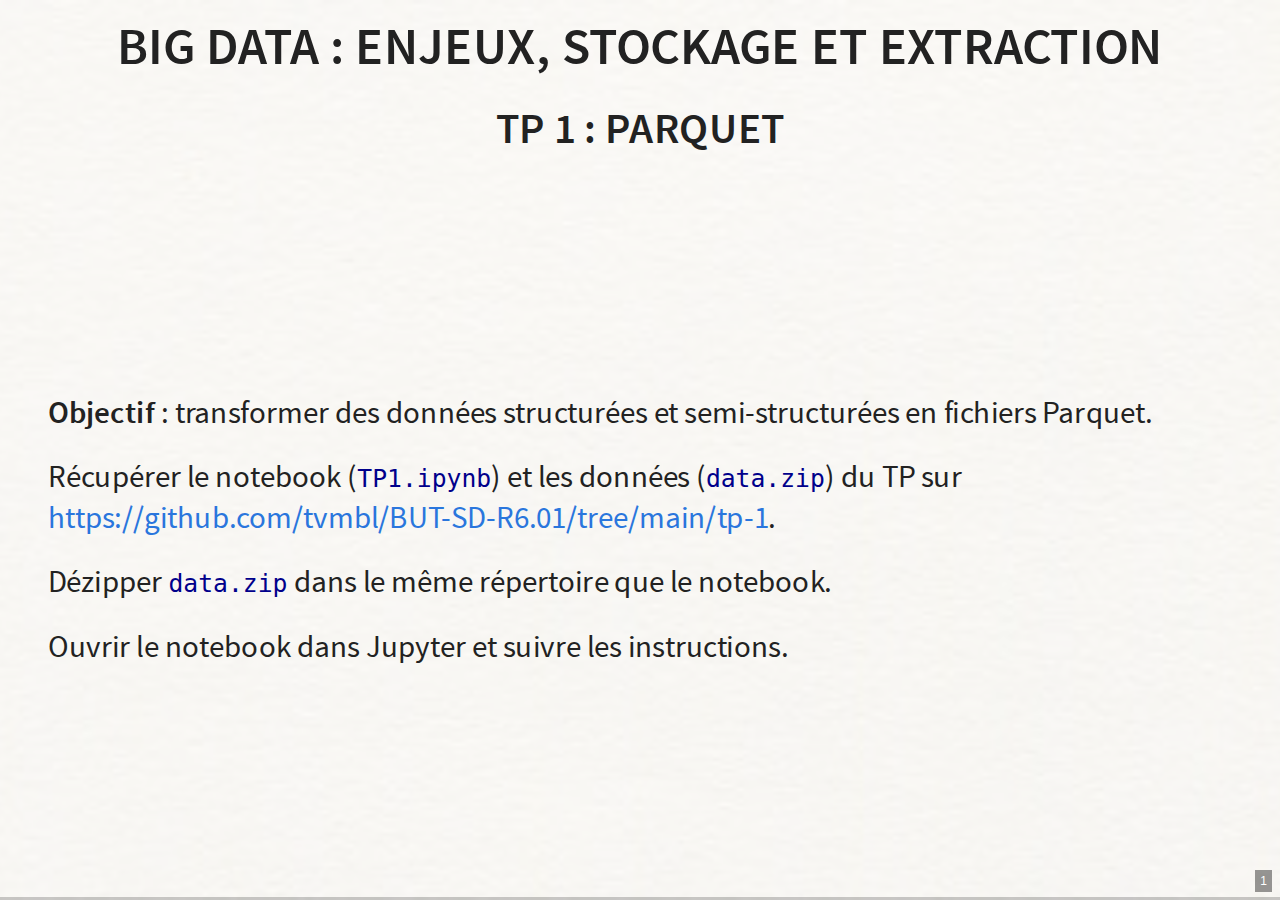
<file: tp-1/index.html>
<html>
    <head>
        <meta charset="UTF-8">
        <link rel="stylesheet" href="../dist/reveal.css"/>
        <link rel="stylesheet" href="../dist/theme/white.css"/>
        <link rel="stylesheet" href="../cours.css"/>
    </head>
    <body>
        <div class="reveal">
            <div class="slides">
                <section>
                    <h4>Big Data : Enjeux, stockage et extraction</h4>
                    <h5>TP 1 : Parquet</h5>
                    <div class="r-stretch slide-text">
                        <p>
                            <b>Objectif</b> : transformer des données structurées et semi-structurées en fichiers Parquet.
                        </p>
                        <p>
                            Récupérer le notebook (<code>TP1.ipynb</code>) et les données (<code>data.zip</code>) du TP sur <a href="https://github.com/tvmbl/BUT-SD-R6.01/tree/main/tp-1">https://github.com/tvmbl/BUT-SD-R6.01/tree/main/tp-1</a>.
                        </p>
                        <p>
                            Dézipper <code>data.zip</code> dans le même répertoire que le notebook.
                        </p>
                        <p>
                            Ouvrir le notebook dans Jupyter et suivre les instructions.
                        </p>
                    </div>
                </section>
            </div>
        </div>
        <script src="../dist/reveal.js"></script>
        <script src="../dist/plugins/loadcontent/plugin.js"></script>
        <script src="../dist/plugins/animate/plugin.js"></script>
        <script src="../dist/plugins/animate/svg.min.js"></script>
        <script src="../boot.js"></script>
    </body>
</html>
</file>
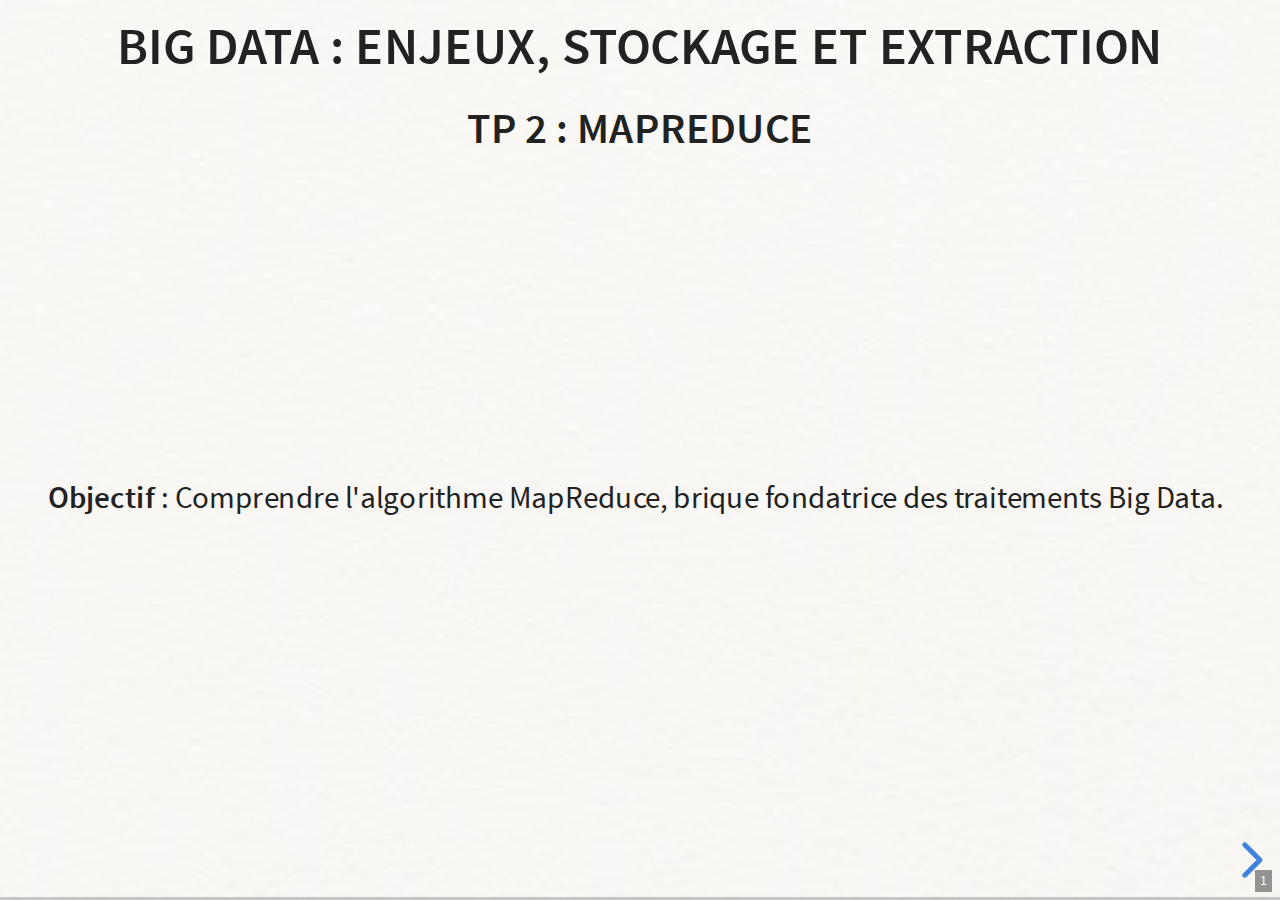
<file: tp-2/index.html>
<html>
    <head>
        <meta charset="UTF-8">
        <link rel="stylesheet" href="../dist/reveal.css"/>
        <link rel="stylesheet" href="../dist/theme/white.css"/>
        <link rel="stylesheet" href="../cours.css"/>
    </head>
    <body>
        <div class="reveal">
            <div class="slides">
                <section>
                    <h4>Big Data : Enjeux, stockage et extraction</h4>
                    <h5>TP 2 : MapReduce</h5>
                    <div class="r-stretch slide-text">
                        <p>
                            <b>Objectif</b> : Comprendre l'algorithme MapReduce, brique fondatrice des traitements Big Data.
                        </p>
                    </div>
                </section>

                <section>
                    <h3>Présentation de MapReduce</h3>
                    <div class="slide-text">
                        <p>
                            <b>Principe</b> : MapReduce est un algorithme de traitement parallèle sur des données volumineuses. C'est aussi un cadre de programmation assez strict, raison pour laquelle on ne le programme pas directement.
                        </p>
                        <p>
                            <span class="fragment" forced-fragment-index="0">
                                Les données à traiter sont découpées en <i>splits</i>.
                            </span>
                            <span class="fragment" forced-fragment-index="1">
                                Les splits sont traités en parallèle lors d'une phase de <b>Map</b>.
                            </span>
                            <span class="fragment" forced-fragment-index="2">
                                Une phase de <b>Reduce</b> (en général non parallèle) combine les résultats intermédiaires pour produire le résultat.
                            </span>
                        </p>
                    </div>
                    <div class="r-stretch" data-animate data-load="../assets/mapreduce.svg">
                        <!--
                            { "setup": [
                                { "modifier": "function() { resizeToContainer(this);}" },
                                { "element": "g[data-cell-id=entree]", "modifier": "attr", "parameters": [ {"class": "fragment fade-right", "data-fragment-index": "0"} ] },
                                { "element": "g[data-cell-id=mapphase]", "modifier": "attr", "parameters": [ {"class": "fragment fade-up", "data-fragment-index": "1"} ] },
                                { "element": "g[data-cell-id=reducephase]", "modifier": "attr", "parameters": [ {"class": "fragment fade-up", "data-fragment-index": "2"} ] }
                            ]}
                        -->
                    </div>
                </section>

                <section>
                    <h3>MapReduce en mode manuel</h3>
                    <div class="r-stretch slide-text" data-animate data-load="../assets/applico.svg">
                        <!--
                            { "setup": [
                                { "modifier": "function() { resizeToContainer(this);}" },
                                { "element": "g[data-cell-id=agent1]", "modifier": "attr", "parameters": [ {"class": "fragment fade-up", "data-fragment-index": "0"} ] },
                                { "element": "g[data-cell-id=agents23]", "modifier": "attr", "parameters": [ {"class": "fragment fade-up", "data-fragment-index": "0"} ] },
                                { "element": "g[data-cell-id=postits]", "modifier": "attr", "parameters": [ {"class": "fragment fade-up", "data-fragment-index": "1"} ] },
                                { "element": "g[data-cell-id=coordo]", "modifier": "attr", "parameters": [ {"class": "fragment fade-up", "data-fragment-index": "2"} ] }
                            ]}
                        -->
                    </div>
                </section>

                <section>
                    <h3>Que s'est-il passé ?</h3>
                    <h5>Où avons-nous perdu du temps ? (1)</h5>
                    <div class="r-stretch slide-text">
                        <div class="fragment">
                            <p class="emphasis">
                                Dans la distribution initiale des fiches, avant le début des calculs
                            </p>
                            <p>
                                Un traitement distribué a un coût incompressible lié au démarrage des agents d'exécution par le coordinateur.
                            </p>
                        </div>
                    </div>
                </section>

                <section>
                    <h3>Que s'est-il passé ?</h3>
                    <h5>Où avons-nous perdu du temps ? (2)</h5>
                    <div class="r-stretch slide-text">
                        <div class="fragment">
                            <p class="emphasis">
                                Dans la transmission des Post-It vers le coordinateur
                            </p>
                            <p>
                                L'échange des informations a aussi un coût, proportionnel à son volume.
                            </p>
                            <p>
                                En pratique, il s'agit principalement des entrées/sorties : réseau, disque, ...
                            </p>
                        </div>
                    </div>
                </section>

                <section>
                    <h3>Que s'est-il passé ?</h3>
                    <h5>Où avons-nous perdu du temps ? (3)</h5>
                    <div class="r-stretch slide-text">
                        <div class="fragment">
                            <p class="emphasis">
                                Dans l'écriture et la lecture des nombres en toutes lettres sur les Post-It
                            </p>
                            <p>
                                La transmission d'informations nécessite une mise en forme : c'est la <b>sérialisation/désérialisation</b>.
                            </p>
                            <p>
                                Elle a un coût proportionnel au volume d'informations, et à la complexité de la représentation.
                            </p>
                        </div>
                    </div>
                </section>

                <section>
                    <h3>Que se serait-il passé si...</h3>
                    <div class="r-stretch slide-text">
                        <p class="emphasis">
                            ... nous avions été 2 fois plus nombreux pour traiter le même volume (2 nombres par fiche au lieu de 4) ?
                        </p>
                        <div class="fragment">
                            <ul>
                                <li class="deduction">
                                    Plus de cerveaux n'auraient pas suffi à compenser le temps de démarrage supérieur et les échanges plus nombreux. Le temps de calcul efficace est trop faible pour que ça en vaille la peine.
                                </li>
                                <li class="deduction interline">
                                    On aurait même augmenté les échanges et donc perdu plus de temps.
                                </li>
                            </ul>
                        </div>
                    </div>
                </section>

                <section>
                    <h3>Que se serait-il passé si...</h3>
                    <div class="r-stretch slide-text">
                        <p class="emphasis">
                            ... il y avait eu 400 nombres par fiche à additionner ?
                        </p>
                        <div class="fragment">
                            <ul>
                                <li class="deduction">
                                    C'est le calcul qui aurait été le goulet d'étranglement, à cause du volume à traiter par chacun(e). Les échanges ne seraient plus significatifs.
                                </li>
                                <li class="deduction interline">
                                    Le temps de calcul total serait devenu à peu près proportionnel au volume de données à traiter.
                                </li>
                                <li class="deduction interline">
                                    Attention, pour des très gros calculs on se remet à perdre du temps, pour des points de reprise par exemple (échanges avec un système de stockage).
                                </li>
                            </ul>
                        </div>
                    </div>
                </section>

                <section>
                    <h3>Que se serait-il passé si...</h3>
                    <div class="r-stretch slide-text">
                        <p class="emphasis">
                            ... l'un d'entre nous avait dû répondre à un appel urgent en plein calcul ?
                        </p>
                        <div class="fragment">
                            <ul>
                                <li class="deduction">
                                    Une partie du traitement aurait été mise en pause, ralentissant l'arrivée du résultat final.
                                </li>
                                <li class="deduction interline">
                                    Le coordinateur peut décider de donner la tâche interrompue à un autre agent (rejeu), si le premier ne revient pas assez vite.
                                </li>
                                <li class="deduction interline">
                                    La probabilité d'un tel événement augmente avec le nombre d'agents.
                                </li>
                            </ul>
                        </div>
                    </div>
                </section>

                <section>
                    <h3>Le TP de programmation</h3>
                    <div class="r-stretch slide-text">
                        <p>
                            Récupérer le notebook (<code>TP2.ipynb</code>), l'image (<code>Flot.png</code>) et les données (<code>data.zip</code>) du TP sur <a href="https://github.com/tvmbl/BUT-SD-R6.01/tree/main/tp-2">https://github.com/tvmbl/BUT-SD-R6.01/tree/main/tp-2</a>.
                        </p>
                        <p>
                            Dézipper <code>data.zip</code> dans le même répertoire que le notebook.
                        </p>
                        <p>
                            Ouvrir le notebook dans Jupyter et suivre les instructions.
                        </p>
                    </div>
                </section>

            </div>
        </div>
        <script src="../dist/reveal.js"></script>
        <script src="../dist/plugins/loadcontent/plugin.js"></script>
        <script src="../dist/plugins/animate/plugin.js"></script>
        <script src="../dist/plugins/animate/svg.min.js"></script>
        <script src="../boot.js"></script>
    </body>
</html>
</file>
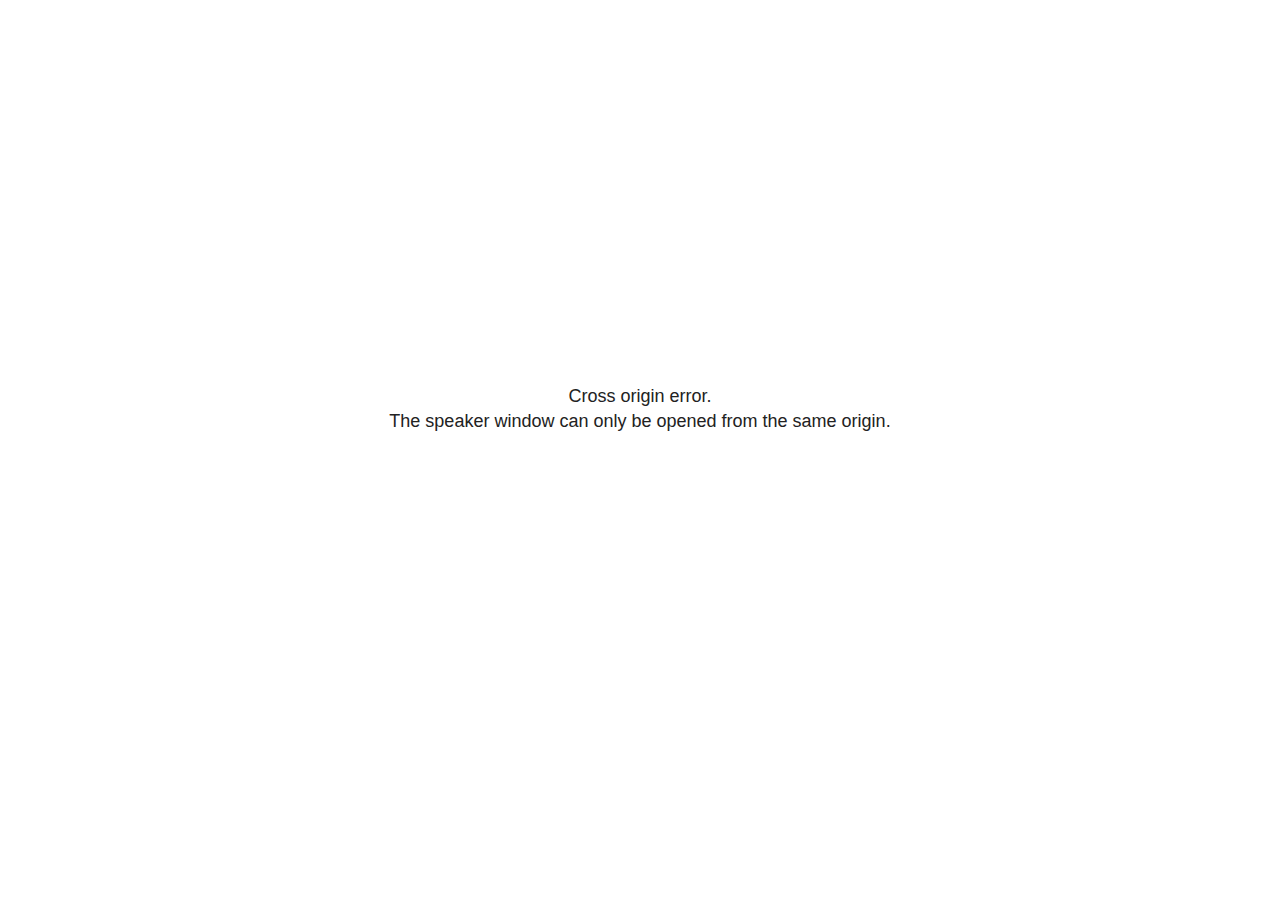
<file: plugin/notes/speaker-view.html>
<!--
	NOTE: You need to build the notes plugin after making changes to this file.
-->
<html lang="en">
	<head>
		<meta charset="utf-8">

		<title>reveal.js - Speaker View</title>

		<style>
			body {
				font-family: Helvetica;
				font-size: 18px;
			}

			#current-slide,
			#upcoming-slide,
			#speaker-controls {
				padding: 6px;
				box-sizing: border-box;
				-moz-box-sizing: border-box;
			}

			#current-slide iframe,
			#upcoming-slide iframe {
				width: 100%;
				height: 100%;
				border: 1px solid #ddd;
			}

			#current-slide .label,
			#upcoming-slide .label {
				position: absolute;
				top: 10px;
				left: 10px;
				z-index: 2;
			}

			#connection-status {
				position: absolute;
				top: 0;
				left: 0;
				width: 100%;
				height: 100%;
				z-index: 20;
				padding: 30% 20% 20% 20%;
				font-size: 18px;
				color: #222;
				background: #fff;
				text-align: center;
				box-sizing: border-box;
				line-height: 1.4;
			}

			.overlay-element {
				height: 34px;
				line-height: 34px;
				padding: 0 10px;
				text-shadow: none;
				background: rgba( 220, 220, 220, 0.8 );
				color: #222;
				font-size: 14px;
			}

			.overlay-element.interactive:hover {
				background: rgba( 220, 220, 220, 1 );
			}

			#current-slide {
				position: absolute;
				width: 60%;
				height: 100%;
				top: 0;
				left: 0;
				padding-right: 0;
			}

			#upcoming-slide {
				position: absolute;
				width: 40%;
				height: 40%;
				right: 0;
				top: 0;
			}

			/* Speaker controls */
			#speaker-controls {
				position: absolute;
				top: 40%;
				right: 0;
				width: 40%;
				height: 60%;
				overflow: auto;
				font-size: 18px;
			}

				.speaker-controls-time.hidden,
				.speaker-controls-notes.hidden {
					display: none;
				}

				.speaker-controls-time .label,
				.speaker-controls-pace .label,
				.speaker-controls-notes .label {
					text-transform: uppercase;
					font-weight: normal;
					font-size: 0.66em;
					color: #666;
					margin: 0;
				}

				.speaker-controls-time, .speaker-controls-pace {
					border-bottom: 1px solid rgba( 200, 200, 200, 0.5 );
					margin-bottom: 10px;
					padding: 10px 16px;
					padding-bottom: 20px;
					cursor: pointer;
				}

				.speaker-controls-time .reset-button {
					opacity: 0;
					float: right;
					color: #666;
					text-decoration: none;
				}
				.speaker-controls-time:hover .reset-button {
					opacity: 1;
				}

				.speaker-controls-time .timer,
				.speaker-controls-time .clock {
					width: 50%;
				}

				.speaker-controls-time .timer,
				.speaker-controls-time .clock,
				.speaker-controls-time .pacing .hours-value,
				.speaker-controls-time .pacing .minutes-value,
				.speaker-controls-time .pacing .seconds-value {
					font-size: 1.9em;
				}

				.speaker-controls-time .timer {
					float: left;
				}

				.speaker-controls-time .clock {
					float: right;
					text-align: right;
				}

				.speaker-controls-time span.mute {
					opacity: 0.3;
				}

				.speaker-controls-time .pacing-title {
					margin-top: 5px;
				}

				.speaker-controls-time .pacing.ahead {
					color: blue;
				}

				.speaker-controls-time .pacing.on-track {
					color: green;
				}

				.speaker-controls-time .pacing.behind {
					color: red;
				}

				.speaker-controls-notes {
					padding: 10px 16px;
				}

				.speaker-controls-notes .value {
					margin-top: 5px;
					line-height: 1.4;
					font-size: 1.2em;
				}

			/* Layout selector */
			#speaker-layout {
				position: absolute;
				top: 10px;
				right: 10px;
				color: #222;
				z-index: 10;
			}
				#speaker-layout select {
					position: absolute;
					width: 100%;
					height: 100%;
					top: 0;
					left: 0;
					border: 0;
					box-shadow: 0;
					cursor: pointer;
					opacity: 0;

					font-size: 1em;
					background-color: transparent;

					-moz-appearance: none;
					-webkit-appearance: none;
					-webkit-tap-highlight-color: rgba(0, 0, 0, 0);
				}

				#speaker-layout select:focus {
					outline: none;
					box-shadow: none;
				}

			.clear {
				clear: both;
			}

			/* Speaker layout: Wide */
			body[data-speaker-layout="wide"] #current-slide,
			body[data-speaker-layout="wide"] #upcoming-slide {
				width: 50%;
				height: 45%;
				padding: 6px;
			}

			body[data-speaker-layout="wide"] #current-slide {
				top: 0;
				left: 0;
			}

			body[data-speaker-layout="wide"] #upcoming-slide {
				top: 0;
				left: 50%;
			}

			body[data-speaker-layout="wide"] #speaker-controls {
				top: 45%;
				left: 0;
				width: 100%;
				height: 50%;
				font-size: 1.25em;
			}

			/* Speaker layout: Tall */
			body[data-speaker-layout="tall"] #current-slide,
			body[data-speaker-layout="tall"] #upcoming-slide {
				width: 45%;
				height: 50%;
				padding: 6px;
			}

			body[data-speaker-layout="tall"] #current-slide {
				top: 0;
				left: 0;
			}

			body[data-speaker-layout="tall"] #upcoming-slide {
				top: 50%;
				left: 0;
			}

			body[data-speaker-layout="tall"] #speaker-controls {
				padding-top: 40px;
				top: 0;
				left: 45%;
				width: 55%;
				height: 100%;
				font-size: 1.25em;
			}

			/* Speaker layout: Notes only */
			body[data-speaker-layout="notes-only"] #current-slide,
			body[data-speaker-layout="notes-only"] #upcoming-slide {
				display: none;
			}

			body[data-speaker-layout="notes-only"] #speaker-controls {
				padding-top: 40px;
				top: 0;
				left: 0;
				width: 100%;
				height: 100%;
				font-size: 1.25em;
			}

			@media screen and (max-width: 1080px) {
				body[data-speaker-layout="default"] #speaker-controls {
					font-size: 16px;
				}
			}

			@media screen and (max-width: 900px) {
				body[data-speaker-layout="default"] #speaker-controls {
					font-size: 14px;
				}
			}

			@media screen and (max-width: 800px) {
				body[data-speaker-layout="default"] #speaker-controls {
					font-size: 12px;
				}
			}

		</style>
	</head>

	<body>

		<div id="connection-status">Loading speaker view...</div>

		<div id="current-slide"></div>
		<div id="upcoming-slide"><span class="overlay-element label">Upcoming</span></div>
		<div id="speaker-controls">
			<div class="speaker-controls-time">
				<h4 class="label">Time <span class="reset-button">Click to Reset</span></h4>
				<div class="clock">
					<span class="clock-value">0:00 AM</span>
				</div>
				<div class="timer">
					<span class="hours-value">00</span><span class="minutes-value">:00</span><span class="seconds-value">:00</span>
				</div>
				<div class="clear"></div>

				<h4 class="label pacing-title" style="display: none">Pacing – Time to finish current slide</h4>
				<div class="pacing" style="display: none">
					<span class="hours-value">00</span><span class="minutes-value">:00</span><span class="seconds-value">:00</span>
				</div>
			</div>

			<div class="speaker-controls-notes hidden">
				<h4 class="label">Notes</h4>
				<div class="value"></div>
			</div>
		</div>
		<div id="speaker-layout" class="overlay-element interactive">
			<span class="speaker-layout-label"></span>
			<select class="speaker-layout-dropdown"></select>
		</div>

		<script>

			(function() {

				var notes,
					notesValue,
					currentState,
					currentSlide,
					upcomingSlide,
					layoutLabel,
					layoutDropdown,
					pendingCalls = {},
					lastRevealApiCallId = 0,
					connected = false

				var connectionStatus = document.querySelector( '#connection-status' );

				var SPEAKER_LAYOUTS = {
					'default': 'Default',
					'wide': 'Wide',
					'tall': 'Tall',
					'notes-only': 'Notes only'
				};

				setupLayout();

				let openerOrigin;

				try {
					openerOrigin = window.opener.location.origin;
				}
				catch ( error ) { console.warn( error ) }

				// In order to prevent XSS, the speaker view will only run if its
				// opener has the same origin as itself
				if( window.location.origin !== openerOrigin ) {
					connectionStatus.innerHTML = 'Cross origin error.<br>The speaker window can only be opened from the same origin.';
					return;
				}

				var connectionTimeout = setTimeout( function() {
					connectionStatus.innerHTML = 'Error connecting to main window.<br>Please try closing and reopening the speaker view.';
				}, 5000 );

				window.addEventListener( 'message', function( event ) {

					// Validate the origin of all messages to avoid parsing messages
					// that aren't meant for us. Ignore when running off file:// so
					// that the speaker view continues to work without a web server.
					if( window.location.origin !== event.origin && window.location.origin !== 'file://' ) {
						return
					}

					clearTimeout( connectionTimeout );
					connectionStatus.style.display = 'none';

					var data = JSON.parse( event.data );

					// The overview mode is only useful to the reveal.js instance
					// where navigation occurs so we don't sync it
					if( data.state ) delete data.state.overview;

					// Messages sent by the notes plugin inside of the main window
					if( data && data.namespace === 'reveal-notes' ) {
						if( data.type === 'connect' ) {
							handleConnectMessage( data );
						}
						else if( data.type === 'state' ) {
							handleStateMessage( data );
						}
						else if( data.type === 'return' ) {
							pendingCalls[data.callId](data.result);
							delete pendingCalls[data.callId];
						}
					}
					// Messages sent by the reveal.js inside of the current slide preview
					else if( data && data.namespace === 'reveal' ) {
						const supportedEvents = [
							'slidechanged',
							'fragmentshown',
							'fragmenthidden',
							'paused',
							'resumed',
							'previewiframe',
							'previewimage',
							'previewvideo',
							'closeoverlay'
						];

						if( /ready/.test( data.eventName ) ) {
							// Send a message back to notify that the handshake is complete
							window.opener.postMessage( JSON.stringify({ namespace: 'reveal-notes', type: 'connected'} ), '*' );
						}
						else if( supportedEvents.includes( data.eventName ) && currentState !== JSON.stringify( data.state ) ) {
							dispatchStateToMainWindow( data.state );
						}
					}

				} );

				/**
				 * Updates the presentation in the main window to match the state
				 * of the presentation in the notes window.
				 */
				const dispatchStateToMainWindow = debounce(( state ) => {
					window.opener.postMessage( JSON.stringify({ method: 'setState', args: [ state ]} ), '*' );
				}, 500);

				/**
				 * Asynchronously calls the Reveal.js API of the main frame.
				 */
				function callRevealApi( methodName, methodArguments, callback ) {

					var callId = ++lastRevealApiCallId;
					pendingCalls[callId] = callback;
					window.opener.postMessage( JSON.stringify( {
						namespace: 'reveal-notes',
						type: 'call',
						callId: callId,
						methodName: methodName,
						arguments: methodArguments
					} ), '*' );

				}

				/**
				 * Called when the main window is trying to establish a
				 * connection.
				 */
				function handleConnectMessage( data ) {

					if( connected === false ) {
						connected = true;

						setupIframes( data );
						setupKeyboard();
						setupNotes();
						setupTimer();
						setupHeartbeat();
					}

				}

				/**
				 * Called when the main window sends an updated state.
				 */
				function handleStateMessage( data ) {

					// Store the most recently set state to avoid circular loops
					// applying the same state
					currentState = JSON.stringify( data.state );

					// No need for updating the notes in case of fragment changes
					if ( data.notes ) {
						notes.classList.remove( 'hidden' );
						notesValue.style.whiteSpace = data.whitespace;
						if( data.markdown ) {
							notesValue.innerHTML = marked( data.notes );
						}
						else {
							notesValue.innerHTML = data.notes;
						}
					}
					else {
						notes.classList.add( 'hidden' );
					}

					// Don't show lightboxes in the upcoming slide
					const { previewVideo, previewImage, previewIframe, ...upcomingState } = data.state;

					// Update the note slides
					currentSlide.contentWindow.postMessage( JSON.stringify({ method: 'setState', args: [ data.state ] }), '*' );
					upcomingSlide.contentWindow.postMessage( JSON.stringify({ method: 'setState', args: [ upcomingState ] }), '*' );
					upcomingSlide.contentWindow.postMessage( JSON.stringify({ method: 'next' }), '*' );

				}

				// Limit to max one state update per X ms
				handleStateMessage = debounce( handleStateMessage, 200 );

				/**
				 * Forward keyboard events to the current slide window.
				 * This enables keyboard events to work even if focus
				 * isn't set on the current slide iframe.
				 *
				 * Block F5 default handling, it reloads and disconnects
				 * the speaker notes window.
				 */
				function setupKeyboard() {

					document.addEventListener( 'keydown', function( event ) {
						if( event.keyCode === 116 || ( event.metaKey && event.keyCode === 82 ) ) {
							event.preventDefault();
							return false;
						}
						currentSlide.contentWindow.postMessage( JSON.stringify({ method: 'triggerKey', args: [ event.keyCode ] }), '*' );
					} );

				}

				/**
				 * Creates the preview iframes.
				 */
				function setupIframes( data ) {

					var params = [
						'receiver',
						'progress=false',
						'history=false',
						'transition=none',
						'autoSlide=0',
						'backgroundTransition=none'
					].join( '&' );

					var urlSeparator = /\?/.test(data.url) ? '&' : '?';
					var hash = '#/' + data.state.indexh + '/' + data.state.indexv;
					var currentURL = data.url + urlSeparator + params + '&scrollActivationWidth=false&postMessageEvents=true' + hash;
					var upcomingURL = data.url + urlSeparator + params + '&scrollActivationWidth=false&controls=false' + hash;

					currentSlide = document.createElement( 'iframe' );
					currentSlide.setAttribute( 'width', 1280 );
					currentSlide.setAttribute( 'height', 1024 );
					currentSlide.setAttribute( 'src', currentURL );
					document.querySelector( '#current-slide' ).appendChild( currentSlide );

					upcomingSlide = document.createElement( 'iframe' );
					upcomingSlide.setAttribute( 'width', 640 );
					upcomingSlide.setAttribute( 'height', 512 );
					upcomingSlide.setAttribute( 'src', upcomingURL );
					document.querySelector( '#upcoming-slide' ).appendChild( upcomingSlide );

				}

				/**
				 * Setup the notes UI.
				 */
				function setupNotes() {

					notes = document.querySelector( '.speaker-controls-notes' );
					notesValue = document.querySelector( '.speaker-controls-notes .value' );

				}

				/**
				 * We send out a heartbeat at all times to ensure we can
				 * reconnect with the main presentation window after reloads.
				 */
				function setupHeartbeat() {

					setInterval( () => {
						window.opener.postMessage( JSON.stringify({ namespace: 'reveal-notes', type: 'heartbeat'} ), '*' );
					}, 1000 );

				}

				function getTimings( callback ) {

					callRevealApi( 'getSlidesAttributes', [], function ( slideAttributes ) {
						callRevealApi( 'getConfig', [], function ( config ) {
							var totalTime = config.totalTime;
							var minTimePerSlide = config.minimumTimePerSlide || 0;
							var defaultTiming = config.defaultTiming;
							if ((defaultTiming == null) && (totalTime == null)) {
								callback(null);
								return;
							}
							// Setting totalTime overrides defaultTiming
							if (totalTime) {
								defaultTiming = 0;
							}
							var timings = [];
							for ( var i in slideAttributes ) {
								var slide = slideAttributes[ i ];
								var timing = defaultTiming;
								if( slide.hasOwnProperty( 'data-timing' )) {
									var t = slide[ 'data-timing' ];
									timing = parseInt(t);
									if( isNaN(timing) ) {
										console.warn("Could not parse timing '" + t + "' of slide " + i + "; using default of " + defaultTiming);
										timing = defaultTiming;
									}
								}
								timings.push(timing);
							}
							if ( totalTime ) {
								// After we've allocated time to individual slides, we summarize it and
								// subtract it from the total time
								var remainingTime = totalTime - timings.reduce( function(a, b) { return a + b; }, 0 );
								// The remaining time is divided by the number of slides that have 0 seconds
								// allocated at the moment, giving the average time-per-slide on the remaining slides
								var remainingSlides = (timings.filter( function(x) { return x == 0 }) ).length
								var timePerSlide = Math.round( remainingTime / remainingSlides, 0 )
								// And now we replace every zero-value timing with that average
								timings = timings.map( function(x) { return (x==0 ? timePerSlide : x) } );
							}
							var slidesUnderMinimum = timings.filter( function(x) { return (x < minTimePerSlide) } ).length
							if ( slidesUnderMinimum ) {
								message = "The pacing time for " + slidesUnderMinimum + " slide(s) is under the configured minimum of " + minTimePerSlide + " seconds. Check the data-timing attribute on individual slides, or consider increasing the totalTime or minimumTimePerSlide configuration options (or removing some slides).";
								alert(message);
							}
							callback( timings );
						} );
					} );

				}

				/**
				 * Return the number of seconds allocated for presenting
				 * all slides up to and including this one.
				 */
				function getTimeAllocated( timings, callback ) {

					callRevealApi( 'getSlidePastCount', [], function ( currentSlide ) {
						var allocated = 0;
						for (var i in timings.slice(0, currentSlide + 1)) {
							allocated += timings[i];
						}
						callback( allocated );
					} );

				}

				/**
				 * Create the timer and clock and start updating them
				 * at an interval.
				 */
				function setupTimer() {

					var start = new Date(),
					timeEl = document.querySelector( '.speaker-controls-time' ),
					clockEl = timeEl.querySelector( '.clock-value' ),
					hoursEl = timeEl.querySelector( '.hours-value' ),
					minutesEl = timeEl.querySelector( '.minutes-value' ),
					secondsEl = timeEl.querySelector( '.seconds-value' ),
					pacingTitleEl = timeEl.querySelector( '.pacing-title' ),
					pacingEl = timeEl.querySelector( '.pacing' ),
					pacingHoursEl = pacingEl.querySelector( '.hours-value' ),
					pacingMinutesEl = pacingEl.querySelector( '.minutes-value' ),
					pacingSecondsEl = pacingEl.querySelector( '.seconds-value' );

					var timings = null;
					getTimings( function ( _timings ) {

						timings = _timings;
						if (_timings !== null) {
							pacingTitleEl.style.removeProperty('display');
							pacingEl.style.removeProperty('display');
						}

						// Update once directly
						_updateTimer();

						// Then update every second
						setInterval( _updateTimer, 1000 );

					} );


					function _resetTimer() {

						if (timings == null) {
							start = new Date();
							_updateTimer();
						}
						else {
							// Reset timer to beginning of current slide
							getTimeAllocated( timings, function ( slideEndTimingSeconds ) {
								var slideEndTiming = slideEndTimingSeconds * 1000;
								callRevealApi( 'getSlidePastCount', [], function ( currentSlide ) {
									var currentSlideTiming = timings[currentSlide] * 1000;
									var previousSlidesTiming = slideEndTiming - currentSlideTiming;
									var now = new Date();
									start = new Date(now.getTime() - previousSlidesTiming);
									_updateTimer();
								} );
							} );
						}

					}

					timeEl.addEventListener( 'click', function() {
						_resetTimer();
						return false;
					} );

					function _displayTime( hrEl, minEl, secEl, time) {

						var sign = Math.sign(time) == -1 ? "-" : "";
						time = Math.abs(Math.round(time / 1000));
						var seconds = time % 60;
						var minutes = Math.floor( time / 60 ) % 60 ;
						var hours = Math.floor( time / ( 60 * 60 )) ;
						hrEl.innerHTML = sign + zeroPadInteger( hours );
						if (hours == 0) {
							hrEl.classList.add( 'mute' );
						}
						else {
							hrEl.classList.remove( 'mute' );
						}
						minEl.innerHTML = ':' + zeroPadInteger( minutes );
						if (hours == 0 && minutes == 0) {
							minEl.classList.add( 'mute' );
						}
						else {
							minEl.classList.remove( 'mute' );
						}
						secEl.innerHTML = ':' + zeroPadInteger( seconds );
					}

					function _updateTimer() {

						var diff, hours, minutes, seconds,
						now = new Date();

						diff = now.getTime() - start.getTime();

						clockEl.innerHTML = now.toLocaleTimeString( 'en-US', { hour12: true, hour: '2-digit', minute:'2-digit' } );
						_displayTime( hoursEl, minutesEl, secondsEl, diff );
						if (timings !== null) {
							_updatePacing(diff);
						}

					}

					function _updatePacing(diff) {

						getTimeAllocated( timings, function ( slideEndTimingSeconds ) {
							var slideEndTiming = slideEndTimingSeconds * 1000;

							callRevealApi( 'getSlidePastCount', [], function ( currentSlide ) {
								var currentSlideTiming = timings[currentSlide] * 1000;
								var timeLeftCurrentSlide = slideEndTiming - diff;
								if (timeLeftCurrentSlide < 0) {
									pacingEl.className = 'pacing behind';
								}
								else if (timeLeftCurrentSlide < currentSlideTiming) {
									pacingEl.className = 'pacing on-track';
								}
								else {
									pacingEl.className = 'pacing ahead';
								}
								_displayTime( pacingHoursEl, pacingMinutesEl, pacingSecondsEl, timeLeftCurrentSlide );
							} );
						} );
					}

				}

				/**
				 * Sets up the speaker view layout and layout selector.
				 */
				function setupLayout() {

					layoutDropdown = document.querySelector( '.speaker-layout-dropdown' );
					layoutLabel = document.querySelector( '.speaker-layout-label' );

					// Render the list of available layouts
					for( var id in SPEAKER_LAYOUTS ) {
						var option = document.createElement( 'option' );
						option.setAttribute( 'value', id );
						option.textContent = SPEAKER_LAYOUTS[ id ];
						layoutDropdown.appendChild( option );
					}

					// Monitor the dropdown for changes
					layoutDropdown.addEventListener( 'change', function( event ) {

						setLayout( layoutDropdown.value );

					}, false );

					// Restore any currently persisted layout
					setLayout( getLayout() );

				}

				/**
				 * Sets a new speaker view layout. The layout is persisted
				 * in local storage.
				 */
				function setLayout( value ) {

					var title = SPEAKER_LAYOUTS[ value ];

					layoutLabel.innerHTML = 'Layout' + ( title ? ( ': ' + title ) : '' );
					layoutDropdown.value = value;

					document.body.setAttribute( 'data-speaker-layout', value );

					// Persist locally
					if( supportsLocalStorage() ) {
						window.localStorage.setItem( 'reveal-speaker-layout', value );
					}

				}

				/**
				 * Returns the ID of the most recently set speaker layout
				 * or our default layout if none has been set.
				 */
				function getLayout() {

					if( supportsLocalStorage() ) {
						var layout = window.localStorage.getItem( 'reveal-speaker-layout' );
						if( layout ) {
							return layout;
						}
					}

					// Default to the first record in the layouts hash
					for( var id in SPEAKER_LAYOUTS ) {
						return id;
					}

				}

				function supportsLocalStorage() {

					try {
						localStorage.setItem('test', 'test');
						localStorage.removeItem('test');
						return true;
					}
					catch( e ) {
						return false;
					}

				}

				function zeroPadInteger( num ) {

					var str = '00' + parseInt( num );
					return str.substring( str.length - 2 );

				}

				/**
				 * Limits the frequency at which a function can be called.
				 */
				function debounce( fn, ms ) {

					var lastTime = 0,
						timeout;

					return function() {

						var args = arguments;
						var context = this;

						clearTimeout( timeout );

						var timeSinceLastCall = Date.now() - lastTime;
						if( timeSinceLastCall > ms ) {
							fn.apply( context, args );
							lastTime = Date.now();
						}
						else {
							timeout = setTimeout( function() {
								fn.apply( context, args );
								lastTime = Date.now();
							}, ms - timeSinceLastCall );
						}

					}

				}

			})();

		</script>
	</body>
</html>
</file>
<file: dist/reveal.css>
/**
 * reveal.js 5.2.0
 * https://revealjs.com
 * MIT licensed
 *
 * Copyright (C) 2011-2024 Hakim El Hattab, https://hakim.se
 */

.reveal .r-stretch,.reveal .stretch{max-width:none;max-height:none}.reveal pre.r-stretch code,.reveal pre.stretch code{height:100%;max-height:100%;box-sizing:border-box}.reveal .r-fit-text{display:inline-block;white-space:nowrap}.reveal .r-stack{display:grid;grid-template-rows:100%}.reveal .r-stack>*{grid-area:1/1;margin:auto}.reveal .r-hstack,.reveal .r-vstack{display:flex}.reveal .r-hstack img,.reveal .r-hstack video,.reveal .r-vstack img,.reveal .r-vstack video{min-width:0;min-height:0;object-fit:contain}.reveal .r-vstack{flex-direction:column;align-items:center;justify-content:center}.reveal .r-hstack{flex-direction:row;align-items:center;justify-content:center}.reveal .items-stretch{align-items:stretch}.reveal .items-start{align-items:flex-start}.reveal .items-center{align-items:center}.reveal .items-end{align-items:flex-end}.reveal .justify-between{justify-content:space-between}.reveal .justify-around{justify-content:space-around}.reveal .justify-start{justify-content:flex-start}.reveal .justify-center{justify-content:center}.reveal .justify-end{justify-content:flex-end}html.reveal-full-page{width:100%;height:100%;height:100vh;height:calc(var(--vh,1vh) * 100);height:100dvh;overflow:hidden}.reveal-viewport{height:100%;overflow:hidden;position:relative;line-height:1;margin:0;background-color:#fff;color:#000;--r-controls-spacing:12px;--r-overlay-header-height:40px;--r-overlay-margin:0px;--r-overlay-padding:6px;--r-overlay-gap:5px}@media screen and (max-width:1024px),(max-height:768px){.reveal-viewport{--r-overlay-header-height:26px}}.reveal-viewport:fullscreen{top:0!important;left:0!important;width:100%!important;height:100%!important;transform:none!important}.reveal .fragment{transition:all .2s ease}.reveal .fragment:not(.custom){opacity:0;visibility:hidden;will-change:opacity}.reveal .fragment.visible{opacity:1;visibility:inherit}.reveal .fragment.disabled{transition:none}.reveal .fragment.grow{opacity:1;visibility:inherit}.reveal .fragment.grow.visible{transform:scale(1.3)}.reveal .fragment.shrink{opacity:1;visibility:inherit}.reveal .fragment.shrink.visible{transform:scale(.7)}.reveal .fragment.zoom-in{transform:scale(.1)}.reveal .fragment.zoom-in.visible{transform:none}.reveal .fragment.fade-out{opacity:1;visibility:inherit}.reveal .fragment.fade-out.visible{opacity:0;visibility:hidden}.reveal .fragment.semi-fade-out{opacity:1;visibility:inherit}.reveal .fragment.semi-fade-out.visible{opacity:.5;visibility:inherit}.reveal .fragment.strike{opacity:1;visibility:inherit}.reveal .fragment.strike.visible{text-decoration:line-through}.reveal .fragment.fade-up{transform:translate(0,40px)}.reveal .fragment.fade-up.visible{transform:translate(0,0)}.reveal .fragment.fade-down{transform:translate(0,-40px)}.reveal .fragment.fade-down.visible{transform:translate(0,0)}.reveal .fragment.fade-right{transform:translate(-40px,0)}.reveal .fragment.fade-right.visible{transform:translate(0,0)}.reveal .fragment.fade-left{transform:translate(40px,0)}.reveal .fragment.fade-left.visible{transform:translate(0,0)}.reveal .fragment.current-visible,.reveal .fragment.fade-in-then-out{opacity:0;visibility:hidden}.reveal .fragment.current-visible.current-fragment,.reveal .fragment.fade-in-then-out.current-fragment{opacity:1;visibility:inherit}.reveal .fragment.fade-in-then-semi-out{opacity:0;visibility:hidden}.reveal .fragment.fade-in-then-semi-out.visible{opacity:.5;visibility:inherit}.reveal .fragment.fade-in-then-semi-out.current-fragment{opacity:1;visibility:inherit}.reveal .fragment.highlight-blue,.reveal .fragment.highlight-current-blue,.reveal .fragment.highlight-current-green,.reveal .fragment.highlight-current-red,.reveal .fragment.highlight-green,.reveal .fragment.highlight-red{opacity:1;visibility:inherit}.reveal .fragment.highlight-red.visible{color:#ff2c2d}.reveal .fragment.highlight-green.visible{color:#17ff2e}.reveal .fragment.highlight-blue.visible{color:#1b91ff}.reveal .fragment.highlight-current-red.current-fragment{color:#ff2c2d}.reveal .fragment.highlight-current-green.current-fragment{color:#17ff2e}.reveal .fragment.highlight-current-blue.current-fragment{color:#1b91ff}.reveal:after{content:"";font-style:italic}.reveal iframe{z-index:1}.reveal a{position:relative}@keyframes bounce-right{0%,10%,25%,40%,50%{transform:translateX(0)}20%{transform:translateX(10px)}30%{transform:translateX(-5px)}}@keyframes bounce-left{0%,10%,25%,40%,50%{transform:translateX(0)}20%{transform:translateX(-10px)}30%{transform:translateX(5px)}}@keyframes bounce-down{0%,10%,25%,40%,50%{transform:translateY(0)}20%{transform:translateY(10px)}30%{transform:translateY(-5px)}}.reveal .controls{display:none;position:absolute;top:auto;bottom:var(--r-controls-spacing);right:var(--r-controls-spacing);left:auto;z-index:11;color:#000;pointer-events:none;font-size:10px}.reveal .controls button{position:absolute;padding:0;background-color:transparent;border:0;outline:0;cursor:pointer;color:currentColor;transform:scale(.9999);transition:color .2s ease,opacity .2s ease,transform .2s ease;z-index:2;pointer-events:auto;font-size:inherit;visibility:hidden;opacity:0;-webkit-appearance:none;-webkit-tap-highlight-color:transparent}.reveal .controls .controls-arrow:after,.reveal .controls .controls-arrow:before{content:"";position:absolute;top:0;left:0;width:2.6em;height:.5em;border-radius:.25em;background-color:currentColor;transition:all .15s ease,background-color .8s ease;transform-origin:.2em 50%;will-change:transform}.reveal .controls .controls-arrow{position:relative;width:3.6em;height:3.6em}.reveal .controls .controls-arrow:before{transform:translateX(.5em) translateY(1.55em) rotate(45deg)}.reveal .controls .controls-arrow:after{transform:translateX(.5em) translateY(1.55em) rotate(-45deg)}.reveal .controls .controls-arrow:hover:before{transform:translateX(.5em) translateY(1.55em) rotate(40deg)}.reveal .controls .controls-arrow:hover:after{transform:translateX(.5em) translateY(1.55em) rotate(-40deg)}.reveal .controls .controls-arrow:active:before{transform:translateX(.5em) translateY(1.55em) rotate(36deg)}.reveal .controls .controls-arrow:active:after{transform:translateX(.5em) translateY(1.55em) rotate(-36deg)}.reveal .controls .navigate-left{right:6.4em;bottom:3.2em;transform:translateX(-10px)}.reveal .controls .navigate-left.highlight{animation:bounce-left 2s 50 both ease-out}.reveal .controls .navigate-right{right:0;bottom:3.2em;transform:translateX(10px)}.reveal .controls .navigate-right .controls-arrow{transform:rotate(180deg)}.reveal .controls .navigate-right.highlight{animation:bounce-right 2s 50 both ease-out}.reveal .controls .navigate-up{right:3.2em;bottom:6.4em;transform:translateY(-10px)}.reveal .controls .navigate-up .controls-arrow{transform:rotate(90deg)}.reveal .controls .navigate-down{right:3.2em;bottom:-1.4em;padding-bottom:1.4em;transform:translateY(10px)}.reveal .controls .navigate-down .controls-arrow{transform:rotate(-90deg)}.reveal .controls .navigate-down.highlight{animation:bounce-down 2s 50 both ease-out}.reveal .controls[data-controls-back-arrows=faded] .navigate-up.enabled{opacity:.3}.reveal .controls[data-controls-back-arrows=faded] .navigate-up.enabled:hover{opacity:1}.reveal .controls[data-controls-back-arrows=hidden] .navigate-up.enabled{opacity:0;visibility:hidden}.reveal .controls .enabled{visibility:visible;opacity:.9;cursor:pointer;transform:none}.reveal .controls .enabled.fragmented{opacity:.5}.reveal .controls .enabled.fragmented:hover,.reveal .controls .enabled:hover{opacity:1}.reveal:not(.rtl) .controls[data-controls-back-arrows=faded] .navigate-left.enabled{opacity:.3}.reveal:not(.rtl) .controls[data-controls-back-arrows=faded] .navigate-left.enabled:hover{opacity:1}.reveal:not(.rtl) .controls[data-controls-back-arrows=hidden] .navigate-left.enabled{opacity:0;visibility:hidden}.reveal.rtl .controls[data-controls-back-arrows=faded] .navigate-right.enabled{opacity:.3}.reveal.rtl .controls[data-controls-back-arrows=faded] .navigate-right.enabled:hover{opacity:1}.reveal.rtl .controls[data-controls-back-arrows=hidden] .navigate-right.enabled{opacity:0;visibility:hidden}.reveal[data-navigation-mode=linear].has-horizontal-slides .navigate-down,.reveal[data-navigation-mode=linear].has-horizontal-slides .navigate-up{display:none}.reveal:not(.has-vertical-slides) .controls .navigate-left,.reveal[data-navigation-mode=linear].has-horizontal-slides .navigate-left{bottom:1.4em;right:5.5em}.reveal:not(.has-vertical-slides) .controls .navigate-right,.reveal[data-navigation-mode=linear].has-horizontal-slides .navigate-right{bottom:1.4em;right:.5em}.reveal:not(.has-horizontal-slides) .controls .navigate-up{right:1.4em;bottom:5em}.reveal:not(.has-horizontal-slides) .controls .navigate-down{right:1.4em;bottom:.5em}.reveal.has-dark-background .controls{color:#fff}.reveal.has-light-background .controls{color:#000}.reveal.no-hover .controls .controls-arrow:active:before,.reveal.no-hover .controls .controls-arrow:hover:before{transform:translateX(.5em) translateY(1.55em) rotate(45deg)}.reveal.no-hover .controls .controls-arrow:active:after,.reveal.no-hover .controls .controls-arrow:hover:after{transform:translateX(.5em) translateY(1.55em) rotate(-45deg)}@media screen and (min-width:500px){.reveal-viewport{--r-controls-spacing:0.8em}.reveal .controls[data-controls-layout=edges]{top:0;right:0;bottom:0;left:0}.reveal .controls[data-controls-layout=edges] .navigate-down,.reveal .controls[data-controls-layout=edges] .navigate-left,.reveal .controls[data-controls-layout=edges] .navigate-right,.reveal .controls[data-controls-layout=edges] .navigate-up{bottom:auto;right:auto}.reveal .controls[data-controls-layout=edges] .navigate-left{top:50%;left:var(--r-controls-spacing);margin-top:-1.8em}.reveal .controls[data-controls-layout=edges] .navigate-right{top:50%;right:var(--r-controls-spacing);margin-top:-1.8em}.reveal .controls[data-controls-layout=edges] .navigate-up{top:var(--r-controls-spacing);left:50%;margin-left:-1.8em}.reveal .controls[data-controls-layout=edges] .navigate-down{bottom:calc(var(--r-controls-spacing) - 1.4em + .3em);left:50%;margin-left:-1.8em}}.reveal .progress{position:absolute;display:none;height:3px;width:100%;bottom:0;left:0;z-index:10;background-color:rgba(0,0,0,.2);color:#fff}.reveal .progress:after{content:"";display:block;position:absolute;height:10px;width:100%;top:-10px}.reveal .progress span{display:block;height:100%;width:100%;background-color:currentColor;transition:transform .8s cubic-bezier(.26,.86,.44,.985);transform-origin:0 0;transform:scaleX(0)}.reveal .slide-number{position:absolute;display:block;right:8px;bottom:8px;z-index:31;font-family:Helvetica,sans-serif;font-size:12px;line-height:1;color:#fff;background-color:rgba(0,0,0,.4);padding:5px}.reveal .slide-number a{color:currentColor}.reveal .slide-number-delimiter{margin:0 3px}.reveal{position:relative;width:100%;height:100%;overflow:hidden;touch-action:pinch-zoom}.reveal.embedded{touch-action:pan-y}.reveal.embedded.is-vertical-slide{touch-action:none}.reveal .slides{position:absolute;width:100%;height:100%;top:0;right:0;bottom:0;left:0;margin:auto;pointer-events:none;overflow:visible;z-index:1;text-align:center;perspective:600px;perspective-origin:50% 40%}.reveal .slides>section{perspective:600px}.reveal .slides>section,.reveal .slides>section>section{display:none;position:absolute;width:100%;pointer-events:auto;z-index:10;transform-style:flat;transition:transform-origin .8s cubic-bezier(.26,.86,.44,.985),transform .8s cubic-bezier(.26,.86,.44,.985),visibility .8s cubic-bezier(.26,.86,.44,.985),opacity .8s cubic-bezier(.26,.86,.44,.985)}.reveal[data-transition-speed=fast] .slides section{transition-duration:.4s}.reveal[data-transition-speed=slow] .slides section{transition-duration:1.2s}.reveal .slides section[data-transition-speed=fast]{transition-duration:.4s}.reveal .slides section[data-transition-speed=slow]{transition-duration:1.2s}.reveal .slides>section.stack{padding-top:0;padding-bottom:0;pointer-events:none;height:100%}.reveal .slides>section.present,.reveal .slides>section>section.present{display:block;z-index:11;opacity:1}.reveal .slides>section:empty,.reveal .slides>section>section:empty,.reveal .slides>section>section[data-background-interactive],.reveal .slides>section[data-background-interactive]{pointer-events:none}.reveal.center,.reveal.center .slides,.reveal.center .slides section{min-height:0!important}.reveal .slides>section:not(.present),.reveal .slides>section>section:not(.present){pointer-events:none}.reveal.overview .slides>section,.reveal.overview .slides>section>section{pointer-events:auto}.reveal .slides>section.future,.reveal .slides>section.future>section,.reveal .slides>section.past,.reveal .slides>section.past>section,.reveal .slides>section>section.future,.reveal .slides>section>section.past{opacity:0}.reveal .slides>section[data-transition=slide].past,.reveal .slides>section[data-transition~=slide-out].past,.reveal.slide .slides>section:not([data-transition]).past{transform:translate(-150%,0)}.reveal .slides>section[data-transition=slide].future,.reveal .slides>section[data-transition~=slide-in].future,.reveal.slide .slides>section:not([data-transition]).future{transform:translate(150%,0)}.reveal .slides>section>section[data-transition=slide].past,.reveal .slides>section>section[data-transition~=slide-out].past,.reveal.slide .slides>section>section:not([data-transition]).past{transform:translate(0,-150%)}.reveal .slides>section>section[data-transition=slide].future,.reveal .slides>section>section[data-transition~=slide-in].future,.reveal.slide .slides>section>section:not([data-transition]).future{transform:translate(0,150%)}.reveal .slides>section[data-transition=linear].past,.reveal .slides>section[data-transition~=linear-out].past,.reveal.linear .slides>section:not([data-transition]).past{transform:translate(-150%,0)}.reveal .slides>section[data-transition=linear].future,.reveal .slides>section[data-transition~=linear-in].future,.reveal.linear .slides>section:not([data-transition]).future{transform:translate(150%,0)}.reveal .slides>section>section[data-transition=linear].past,.reveal .slides>section>section[data-transition~=linear-out].past,.reveal.linear .slides>section>section:not([data-transition]).past{transform:translate(0,-150%)}.reveal .slides>section>section[data-transition=linear].future,.reveal .slides>section>section[data-transition~=linear-in].future,.reveal.linear .slides>section>section:not([data-transition]).future{transform:translate(0,150%)}.reveal .slides section[data-transition=default].stack,.reveal.default .slides section.stack{transform-style:preserve-3d}.reveal .slides>section[data-transition=default].past,.reveal .slides>section[data-transition~=default-out].past,.reveal.default .slides>section:not([data-transition]).past{transform:translate3d(-100%,0,0) rotateY(-90deg) translate3d(-100%,0,0)}.reveal .slides>section[data-transition=default].future,.reveal .slides>section[data-transition~=default-in].future,.reveal.default .slides>section:not([data-transition]).future{transform:translate3d(100%,0,0) rotateY(90deg) translate3d(100%,0,0)}.reveal .slides>section>section[data-transition=default].past,.reveal .slides>section>section[data-transition~=default-out].past,.reveal.default .slides>section>section:not([data-transition]).past{transform:translate3d(0,-300px,0) rotateX(70deg) translate3d(0,-300px,0)}.reveal .slides>section>section[data-transition=default].future,.reveal .slides>section>section[data-transition~=default-in].future,.reveal.default .slides>section>section:not([data-transition]).future{transform:translate3d(0,300px,0) rotateX(-70deg) translate3d(0,300px,0)}.reveal .slides section[data-transition=convex].stack,.reveal.convex .slides section.stack{transform-style:preserve-3d}.reveal .slides>section[data-transition=convex].past,.reveal .slides>section[data-transition~=convex-out].past,.reveal.convex .slides>section:not([data-transition]).past{transform:translate3d(-100%,0,0) rotateY(-90deg) translate3d(-100%,0,0)}.reveal .slides>section[data-transition=convex].future,.reveal .slides>section[data-transition~=convex-in].future,.reveal.convex .slides>section:not([data-transition]).future{transform:translate3d(100%,0,0) rotateY(90deg) translate3d(100%,0,0)}.reveal .slides>section>section[data-transition=convex].past,.reveal .slides>section>section[data-transition~=convex-out].past,.reveal.convex .slides>section>section:not([data-transition]).past{transform:translate3d(0,-300px,0) rotateX(70deg) translate3d(0,-300px,0)}.reveal .slides>section>section[data-transition=convex].future,.reveal .slides>section>section[data-transition~=convex-in].future,.reveal.convex .slides>section>section:not([data-transition]).future{transform:translate3d(0,300px,0) rotateX(-70deg) translate3d(0,300px,0)}.reveal .slides section[data-transition=concave].stack,.reveal.concave .slides section.stack{transform-style:preserve-3d}.reveal .slides>section[data-transition=concave].past,.reveal .slides>section[data-transition~=concave-out].past,.reveal.concave .slides>section:not([data-transition]).past{transform:translate3d(-100%,0,0) rotateY(90deg) translate3d(-100%,0,0)}.reveal .slides>section[data-transition=concave].future,.reveal .slides>section[data-transition~=concave-in].future,.reveal.concave .slides>section:not([data-transition]).future{transform:translate3d(100%,0,0) rotateY(-90deg) translate3d(100%,0,0)}.reveal .slides>section>section[data-transition=concave].past,.reveal .slides>section>section[data-transition~=concave-out].past,.reveal.concave .slides>section>section:not([data-transition]).past{transform:translate3d(0,-80%,0) rotateX(-70deg) translate3d(0,-80%,0)}.reveal .slides>section>section[data-transition=concave].future,.reveal .slides>section>section[data-transition~=concave-in].future,.reveal.concave .slides>section>section:not([data-transition]).future{transform:translate3d(0,80%,0) rotateX(70deg) translate3d(0,80%,0)}.reveal .slides section[data-transition=zoom],.reveal.zoom .slides section:not([data-transition]){transition-timing-function:ease}.reveal .slides>section[data-transition=zoom].past,.reveal .slides>section[data-transition~=zoom-out].past,.reveal.zoom .slides>section:not([data-transition]).past{visibility:hidden;transform:scale(16)}.reveal .slides>section[data-transition=zoom].future,.reveal .slides>section[data-transition~=zoom-in].future,.reveal.zoom .slides>section:not([data-transition]).future{visibility:hidden;transform:scale(.2)}.reveal .slides>section>section[data-transition=zoom].past,.reveal .slides>section>section[data-transition~=zoom-out].past,.reveal.zoom .slides>section>section:not([data-transition]).past{transform:scale(16)}.reveal .slides>section>section[data-transition=zoom].future,.reveal .slides>section>section[data-transition~=zoom-in].future,.reveal.zoom .slides>section>section:not([data-transition]).future{transform:scale(.2)}.reveal.cube .slides{perspective:1300px}.reveal.cube .slides section{padding:30px;min-height:700px;backface-visibility:hidden;box-sizing:border-box;transform-style:preserve-3d}.reveal.center.cube .slides section{min-height:0}.reveal.cube .slides section:not(.stack):before{content:"";position:absolute;display:block;width:100%;height:100%;left:0;top:0;background:rgba(0,0,0,.1);border-radius:4px;transform:translateZ(-20px)}.reveal.cube .slides section:not(.stack):after{content:"";position:absolute;display:block;width:90%;height:30px;left:5%;bottom:0;background:0 0;z-index:1;border-radius:4px;box-shadow:0 95px 25px rgba(0,0,0,.2);transform:translateZ(-90px) rotateX(65deg)}.reveal.cube .slides>section.stack{padding:0;background:0 0}.reveal.cube .slides>section.past{transform-origin:100% 0;transform:translate3d(-100%,0,0) rotateY(-90deg)}.reveal.cube .slides>section.future{transform-origin:0 0;transform:translate3d(100%,0,0) rotateY(90deg)}.reveal.cube .slides>section>section.past{transform-origin:0 100%;transform:translate3d(0,-100%,0) rotateX(90deg)}.reveal.cube .slides>section>section.future{transform-origin:0 0;transform:translate3d(0,100%,0) rotateX(-90deg)}.reveal.page .slides{perspective-origin:0 50%;perspective:3000px}.reveal.page .slides section{padding:30px;min-height:700px;box-sizing:border-box;transform-style:preserve-3d}.reveal.page .slides section.past{z-index:12}.reveal.page .slides section:not(.stack):before{content:"";position:absolute;display:block;width:100%;height:100%;left:0;top:0;background:rgba(0,0,0,.1);transform:translateZ(-20px)}.reveal.page .slides section:not(.stack):after{content:"";position:absolute;display:block;width:90%;height:30px;left:5%;bottom:0;background:0 0;z-index:1;border-radius:4px;box-shadow:0 95px 25px rgba(0,0,0,.2);transform:translateZ(-90px) rotateX(65deg)}.reveal.page .slides>section.stack{padding:0;background:0 0}.reveal.page .slides>section.past{transform-origin:0 0;transform:translate3d(-40%,0,0) rotateY(-80deg)}.reveal.page .slides>section.future{transform-origin:100% 0;transform:translate3d(0,0,0)}.reveal.page .slides>section>section.past{transform-origin:0 0;transform:translate3d(0,-40%,0) rotateX(80deg)}.reveal.page .slides>section>section.future{transform-origin:0 100%;transform:translate3d(0,0,0)}.reveal .slides section[data-transition=fade],.reveal.fade .slides section:not([data-transition]),.reveal.fade .slides>section>section:not([data-transition]){transform:none;transition:opacity .5s}.reveal.fade.overview .slides section,.reveal.fade.overview .slides>section>section{transition:none}.reveal .slides section[data-transition=none],.reveal.none .slides section:not([data-transition]){transform:none;transition:none}.reveal .pause-overlay{position:absolute;top:0;left:0;width:100%;height:100%;background:#000;visibility:hidden;opacity:0;z-index:100;transition:all 1s ease}.reveal .pause-overlay .resume-button{position:absolute;bottom:20px;right:20px;color:#ccc;border-radius:2px;padding:6px 14px;border:2px solid #ccc;font-size:16px;background:0 0;cursor:pointer}.reveal .pause-overlay .resume-button:hover{color:#fff;border-color:#fff}.reveal.paused .pause-overlay{visibility:visible;opacity:1}.reveal .no-transition,.reveal .no-transition *,.reveal .slides.disable-slide-transitions section{transition:none!important}.reveal .slides.disable-slide-transitions section{transform:none!important}.reveal .backgrounds{position:absolute;width:100%;height:100%;top:0;left:0;perspective:600px}.reveal .slide-background{display:none;position:absolute;width:100%;height:100%;opacity:0;visibility:hidden;overflow:hidden;background-color:rgba(0,0,0,0);transition:all .8s cubic-bezier(.26,.86,.44,.985)}.reveal .slide-background-content{position:absolute;width:100%;height:100%;background-position:50% 50%;background-repeat:no-repeat;background-size:cover}.reveal .slide-background.stack{display:block}.reveal .slide-background.present{opacity:1;visibility:visible;z-index:2}.print-pdf .reveal .slide-background{opacity:1!important;visibility:visible!important}.reveal .slide-background video{position:absolute;width:100%;height:100%;max-width:none;max-height:none;top:0;left:0;object-fit:cover}.reveal .slide-background[data-background-size=contain] video{object-fit:contain}.reveal>.backgrounds .slide-background[data-background-transition=none],.reveal[data-background-transition=none]>.backgrounds .slide-background:not([data-background-transition]){transition:none}.reveal>.backgrounds .slide-background[data-background-transition=slide],.reveal[data-background-transition=slide]>.backgrounds .slide-background:not([data-background-transition]){opacity:1}.reveal>.backgrounds .slide-background.past[data-background-transition=slide],.reveal[data-background-transition=slide]>.backgrounds .slide-background.past:not([data-background-transition]){transform:translate(-100%,0)}.reveal>.backgrounds .slide-background.future[data-background-transition=slide],.reveal[data-background-transition=slide]>.backgrounds .slide-background.future:not([data-background-transition]){transform:translate(100%,0)}.reveal>.backgrounds .slide-background>.slide-background.past[data-background-transition=slide],.reveal[data-background-transition=slide]>.backgrounds .slide-background>.slide-background.past:not([data-background-transition]){transform:translate(0,-100%)}.reveal>.backgrounds .slide-background>.slide-background.future[data-background-transition=slide],.reveal[data-background-transition=slide]>.backgrounds .slide-background>.slide-background.future:not([data-background-transition]){transform:translate(0,100%)}.reveal>.backgrounds .slide-background.past[data-background-transition=convex],.reveal[data-background-transition=convex]>.backgrounds .slide-background.past:not([data-background-transition]){opacity:0;transform:translate3d(-100%,0,0) rotateY(-90deg) translate3d(-100%,0,0)}.reveal>.backgrounds .slide-background.future[data-background-transition=convex],.reveal[data-background-transition=convex]>.backgrounds .slide-background.future:not([data-background-transition]){opacity:0;transform:translate3d(100%,0,0) rotateY(90deg) translate3d(100%,0,0)}.reveal>.backgrounds .slide-background>.slide-background.past[data-background-transition=convex],.reveal[data-background-transition=convex]>.backgrounds .slide-background>.slide-background.past:not([data-background-transition]){opacity:0;transform:translate3d(0,-100%,0) rotateX(90deg) translate3d(0,-100%,0)}.reveal>.backgrounds .slide-background>.slide-background.future[data-background-transition=convex],.reveal[data-background-transition=convex]>.backgrounds .slide-background>.slide-background.future:not([data-background-transition]){opacity:0;transform:translate3d(0,100%,0) rotateX(-90deg) translate3d(0,100%,0)}.reveal>.backgrounds .slide-background.past[data-background-transition=concave],.reveal[data-background-transition=concave]>.backgrounds .slide-background.past:not([data-background-transition]){opacity:0;transform:translate3d(-100%,0,0) rotateY(90deg) translate3d(-100%,0,0)}.reveal>.backgrounds .slide-background.future[data-background-transition=concave],.reveal[data-background-transition=concave]>.backgrounds .slide-background.future:not([data-background-transition]){opacity:0;transform:translate3d(100%,0,0) rotateY(-90deg) translate3d(100%,0,0)}.reveal>.backgrounds .slide-background>.slide-background.past[data-background-transition=concave],.reveal[data-background-transition=concave]>.backgrounds .slide-background>.slide-background.past:not([data-background-transition]){opacity:0;transform:translate3d(0,-100%,0) rotateX(-90deg) translate3d(0,-100%,0)}.reveal>.backgrounds .slide-background>.slide-background.future[data-background-transition=concave],.reveal[data-background-transition=concave]>.backgrounds .slide-background>.slide-background.future:not([data-background-transition]){opacity:0;transform:translate3d(0,100%,0) rotateX(90deg) translate3d(0,100%,0)}.reveal>.backgrounds .slide-background[data-background-transition=zoom],.reveal[data-background-transition=zoom]>.backgrounds .slide-background:not([data-background-transition]){transition-timing-function:ease}.reveal>.backgrounds .slide-background.past[data-background-transition=zoom],.reveal[data-background-transition=zoom]>.backgrounds .slide-background.past:not([data-background-transition]){opacity:0;visibility:hidden;transform:scale(16)}.reveal>.backgrounds .slide-background.future[data-background-transition=zoom],.reveal[data-background-transition=zoom]>.backgrounds .slide-background.future:not([data-background-transition]){opacity:0;visibility:hidden;transform:scale(.2)}.reveal>.backgrounds .slide-background>.slide-background.past[data-background-transition=zoom],.reveal[data-background-transition=zoom]>.backgrounds .slide-background>.slide-background.past:not([data-background-transition]){opacity:0;visibility:hidden;transform:scale(16)}.reveal>.backgrounds .slide-background>.slide-background.future[data-background-transition=zoom],.reveal[data-background-transition=zoom]>.backgrounds .slide-background>.slide-background.future:not([data-background-transition]){opacity:0;visibility:hidden;transform:scale(.2)}.reveal[data-transition-speed=fast]>.backgrounds .slide-background{transition-duration:.4s}.reveal[data-transition-speed=slow]>.backgrounds .slide-background{transition-duration:1.2s}.reveal [data-auto-animate-target^=unmatched]{will-change:opacity}.reveal section[data-auto-animate]:not(.stack):not([data-auto-animate=running]) [data-auto-animate-target^=unmatched]{opacity:0}.reveal.overview{perspective-origin:50% 50%;perspective:700px}.reveal.overview .slides section{height:100%;top:0!important;opacity:1!important;overflow:hidden;visibility:visible!important;cursor:pointer;box-sizing:border-box}.reveal.overview .slides section.present,.reveal.overview .slides section:hover{outline:10px solid rgba(150,150,150,.6);outline-offset:10px}.reveal.overview .slides section.present{outline:10px solid var(--r-link-color)}.reveal.overview .slides section .fragment{opacity:1;transition:none}.reveal.overview .slides section:after,.reveal.overview .slides section:before{display:none!important}.reveal.overview .slides>section.stack{padding:0;top:0!important;background:0 0;outline:0;overflow:visible}.reveal.overview .backgrounds{perspective:inherit}.reveal.overview .backgrounds .slide-background{opacity:1;visibility:visible;outline:10px solid rgba(150,150,150,.1);outline-offset:10px}.reveal.overview .backgrounds .slide-background.stack{overflow:visible}.reveal.overview .slides section,.reveal.overview-deactivating .slides section{transition:none}.reveal.overview .backgrounds .slide-background,.reveal.overview-deactivating .backgrounds .slide-background{transition:none}.reveal.rtl .slides,.reveal.rtl .slides h1,.reveal.rtl .slides h2,.reveal.rtl .slides h3,.reveal.rtl .slides h4,.reveal.rtl .slides h5,.reveal.rtl .slides h6{direction:rtl;font-family:sans-serif}.reveal.rtl code,.reveal.rtl pre{direction:ltr}.reveal.rtl ol,.reveal.rtl ul{text-align:right}.reveal.rtl .progress span{transform-origin:100% 0}.reveal.has-parallax-background .backgrounds{transition:all .8s ease}.reveal.has-parallax-background[data-transition-speed=fast] .backgrounds{transition-duration:.4s}.reveal.has-parallax-background[data-transition-speed=slow] .backgrounds{transition-duration:1.2s}@keyframes fade-in{from{opacity:0}to{opacity:1}}@keyframes scale-up{from{transform:scale(.95)}to{transform:scale(1)}}.reveal [data-preview-image],.reveal [data-preview-link]:not(a):not([data-preview-link=false]),.reveal [data-preview-video]{cursor:zoom-in}.r-overlay{position:absolute;top:var(--r-overlay-margin);right:var(--r-overlay-margin);bottom:var(--r-overlay-margin);left:var(--r-overlay-margin);border-radius:min(var(--r-overlay-margin),6px);z-index:99;background:rgba(0,0,0,.95);-webkit-backdrop-filter:blur(10px);backdrop-filter:blur(10px);transition:all .3s ease;color:#fff;animation:fade-in .3s ease;font-family:ui-sans-serif,system-ui,-apple-system,Helvetica,sans-serif}.r-overlay-viewport{position:absolute;top:var(--r-overlay-padding);right:var(--r-overlay-padding);bottom:var(--r-overlay-padding);left:var(--r-overlay-padding);gap:var(--r-overlay-gap);display:flex;flex-direction:column}.r-overlay-header{display:flex;z-index:2;box-sizing:border-box;align-items:center;justify-content:flex-end;height:var(--r-overlay-header-height);gap:6px}.r-overlay-header .r-overlay-button{all:unset;display:flex;align-items:center;justify-content:center;min-width:var(--r-overlay-header-height);min-height:var(--r-overlay-header-height);padding:0 calc(var(--r-overlay-header-height)/ 4);opacity:1;border-radius:6px;font-size:18px;gap:8px;cursor:pointer;box-sizing:border-box}.r-overlay-header .r-overlay-button:hover{opacity:1;background-color:rgba(255,255,255,.15)}.r-overlay-header .icon{display:inline-block;width:20px;height:20px;background-position:50% 50%;background-size:100%;background-repeat:no-repeat}.r-overlay-close .icon{background-image:url([data-uri])}.r-overlay-external .icon{background-image:url([data-uri])}.r-overlay-content{position:relative;display:grid;place-items:center;border-radius:6px;overflow:hidden;flex-grow:1;background-color:rgba(20,20,20,.8);animation:scale-up .5s cubic-bezier(.26,.86,.44,.985)}.r-overlay-spinner{position:absolute;display:block;top:50%;left:50%;width:32px;height:32px;margin:-16px 0 0 -16px;z-index:10;background-image:url([data-uri]%2F%2F%2F6%2Bvr8nJybW1tcDAwOjo6Nvb26ioqKOjo7Ozs%2FLy8vz8%2FAAAAAAAAAAAACH%2FC05FVFNDQVBFMi4wAwEAAAAh%2FhpDcmVhdGVkIHdpdGggYWpheGxvYWQuaW5mbwAh%[base64]%2FV%2FnmOM82XiHRLYKhKP1oZmADdEAAAh%2BQQJCgAAACwAAAAAIAAgAAAE6hDISWlZpOrNp1lGNRSdRpDUolIGw5RUYhhHukqFu8DsrEyqnWThGvAmhVlteBvojpTDDBUEIFwMFBRAmBkSgOrBFZogCASwBDEY%2FCZSg7GSE0gSCjQBMVG023xWBhklAnoEdhQEfyNqMIcKjhRsjEdnezB%2BA4k8gTwJhFuiW4dokXiloUepBAp5qaKpp6%2BHo7aWW54wl7obvEe0kRuoplCGepwSx2jJvqHEmGt6whJpGpfJCHmOoNHKaHx61WiSR92E4lbFoq%2BB6QDtuetcaBPnW6%2BO7wDHpIiK9SaVK5GgV543tzjgGcghAgAh%[base64]%2B%2BG%2Bw48edZPK%2BM6hLJpQg484enXIdQFSS1u6UhksENEQAAIfkECQoAAAAsAAAAACAAIAAABOcQyEmpGKLqzWcZRVUQnZYg1aBSh2GUVEIQ2aQOE%2BG%2BcD4ntpWkZQj1JIiZIogDFFyHI0UxQwFugMSOFIPJftfVAEoZLBbcLEFhlQiqGp1Vd140AUklUN3eCA51C1EWMzMCezCBBmkxVIVHBWd3HHl9JQOIJSdSnJ0TDKChCwUJjoWMPaGqDKannasMo6WnM562R5YluZRwur0wpgqZE7NKUm%2BFNRPIhjBJxKZteWuIBMN4zRMIVIhffcgojwCF117i4nlLnY5ztRLsnOk%2BaV%2BoJY7V7m76PdkS4trKcdg0Zc0tTcKkRAAAIfkECQoAAAAsAAAAACAAIAAABO4QyEkpKqjqzScpRaVkXZWQEximw1BSCUEIlDohrft6cpKCk5xid5MNJTaAIkekKGQkWyKHkvhKsR7ARmitkAYDYRIbUQRQjWBwJRzChi9CRlBcY1UN4g0%[base64]%[base64]%2BE71SRQeyqUToLA7VxF0JDyIQh%2FMVVPMt1ECZlfcjZJ9mIKoaTl1MRIl5o4CUKXOwmyrCInCKqcWtvadL2SYhyASyNDJ0uIiRMDjI0Fd30%2FiI2UA5GSS5UDj2l6NoqgOgN4gksEBgYFf0FDqKgHnyZ9OX8HrgYHdHpcHQULXAS2qKpENRg7eAMLC7kTBaixUYFkKAzWAAnLC7FLVxLWDBLKCwaKTULgEwbLA4hJtOkSBNqITT3xEgfLpBtzE%2FjiuL04RGEBgwWhShRgQExHBAAh%2BQQJCgAAACwAAAAAIAAgAAAE7xDISWlSqerNpyJKhWRdlSAVoVLCWk6JKlAqAavhO9UkUHsqlE6CwO1cRdCQ8iEIfzFVTzLdRAmZX3I2SfZiCqGk5dTESJeaOAlClzsJsqwiJwiqnFrb2nS9kmIcgEsjQydLiIlHehhpejaIjzh9eomSjZR%[base64]%2BE71SRQeyqUToLA7VxF0JDyIQh%[base64]%2BE71SRQeyqUToLA7VxF0JDyIQh%2FMVVPMt1ECZlfcjZJ9mIKoaTl1MRIl5o4CUKXOwmyrCInCKqcWtvadL2SYhyASyNDJ0uIiUd6GAULDJCRiXo1CpGXDJOUjY%2BYip9DhToJA4RBLwMLCwVDfRgbBAaqqoZ1XBMHswsHtxtFaH1iqaoGNgAIxRpbFAgfPQSqpbgGBqUD1wBXeCYp1AYZ19JJOYgH1KwA4UBvQwXUBxPqVD9L3sbp2BNk2xvvFPJd%2BMFCN6HAAIKgNggY0KtEBAAh%[base64]%2BvsYMDAzZQPC9VCNkDWUhGkuE5PxJNwiUK4UfLzOlD4WvzAHaoG9nxPi5d%2BjYUqfAhhykOFwJWiAAAIfkECQoAAAAsAAAAACAAIAAABPAQyElpUqnqzaciSoVkXVUMFaFSwlpOCcMYlErAavhOMnNLNo8KsZsMZItJEIDIFSkLGQoQTNhIsFehRww2CQLKF0tYGKYSg%2BygsZIuNqJksKgbfgIGepNo2cIUB3V1B3IvNiBYNQaDSTtfhhx0CwVPI0UJe0%2Bbm4g5VgcGoqOcnjmjqDSdnhgEoamcsZuXO1aWQy8KAwOAuTYYGwi7w5h%2BKr0SJ8MFihpNbx%2B4Erq7BYBuzsdiH1jCAzoSfl0rVirNbRXlBBlLX%2BBP0XJLAPGzTkAuAOqb0WT5AH7OcdCm5B8TgRwSRKIHQtaLCwg1RAAAOwAAAAAAAAAAAA%3D%3D);visibility:hidden;opacity:0}.r-overlay-preview .r-overlay-content iframe{width:100%;height:100%;max-width:100%;max-height:100%;border:0;opacity:0;visibility:hidden;transition:all .3s ease}.r-overlay-preview[data-state=loaded] iframe{opacity:1;visibility:visible}.r-overlay-preview .r-overlay-content img,.r-overlay-preview .r-overlay-content video{position:absolute;max-width:100%;max-height:100%;width:100%;height:100%;margin:0;object-fit:scale-down}.r-overlay-preview[data-preview-fit=none] img,.r-overlay-preview[data-preview-fit=none] video{object-fit:none}.r-overlay-preview[data-preview-fit=scale-down] img,.r-overlay-preview[data-preview-fit=scale-down] video{object-fit:scale-down}.r-overlay-preview[data-preview-fit=contain] img,.r-overlay-preview[data-preview-fit=contain] video{object-fit:contain}.r-overlay-preview[data-preview-fit=cover] img,.r-overlay-preview[data-preview-fit=cover] video{object-fit:cover}.r-overlay-preview[data-state=loaded] .r-overlay-content-inner{position:absolute;z-index:-1;left:0;top:45%;width:100%;text-align:center;letter-spacing:normal}.r-overlay-preview .r-overlay-error{font-size:18px;color:orange}.r-overlay-preview .x-frame-error{opacity:0;transition:opacity .3s ease .3s}.r-overlay-preview[data-state=loaded] .x-frame-error{opacity:1}.r-overlay-preview[data-state=loading] .r-overlay-spinner{opacity:.6;visibility:visible}.r-overlay-help .r-overlay-content{overflow:auto}.r-overlay-help-content{max-width:560px;padding:20px 0;margin:auto;text-align:center;letter-spacing:normal}.r-overlay-help-content .title{font-size:20px;margin-top:0}.r-overlay-help .r-overlay-help-content table{border:1px solid #fff;border-collapse:collapse;font-size:16px;text-align:left}.r-overlay-help .r-overlay-help-content table td,.r-overlay-help .r-overlay-help-content table th{width:240px;padding:14px;border:1px solid #fff;vertical-align:middle}.r-overlay-help .r-overlay-help-content table th{padding-top:20px;padding-bottom:20px}.reveal .playback{position:absolute;left:15px;bottom:20px;z-index:30;cursor:pointer;transition:all .4s ease;-webkit-tap-highlight-color:transparent}.reveal.overview .playback{opacity:0;visibility:hidden}.reveal .hljs{min-height:100%}.reveal .hljs table{margin:initial}.reveal .hljs-ln-code,.reveal .hljs-ln-numbers{padding:0;border:0}.reveal .hljs-ln-numbers{opacity:.6;padding-right:.75em;text-align:right;vertical-align:top}.reveal .hljs.has-highlights tr:not(.highlight-line){opacity:.4}.reveal .hljs.has-highlights.fragment{transition:all .2s ease}.reveal .hljs:not(:first-child).fragment{position:absolute;top:0;left:0;width:100%;box-sizing:border-box}.reveal pre[data-auto-animate-target]{overflow:hidden}.reveal pre[data-auto-animate-target] code{height:100%}.reveal .roll{display:inline-block;line-height:1.2;overflow:hidden;vertical-align:top;perspective:400px;perspective-origin:50% 50%}.reveal .roll:hover{background:0 0;text-shadow:none}.reveal .roll span{display:block;position:relative;padding:0 2px;pointer-events:none;transition:all .4s ease;transform-origin:50% 0;transform-style:preserve-3d;backface-visibility:hidden}.reveal .roll:hover span{background:rgba(0,0,0,.5);transform:translate3d(0,0,-45px) rotateX(90deg)}.reveal .roll span:after{content:attr(data-title);display:block;position:absolute;left:0;top:0;padding:0 2px;backface-visibility:hidden;transform-origin:50% 0;transform:translate3d(0,110%,0) rotateX(-90deg)}.reveal aside.notes{display:none}.reveal .speaker-notes{display:none;position:absolute;width:33.3333333333%;height:100%;top:0;left:100%;padding:14px 18px 14px 18px;z-index:1;font-size:18px;line-height:1.4;border:1px solid rgba(0,0,0,.05);color:#222;background-color:#f5f5f5;overflow:auto;box-sizing:border-box;text-align:left;font-family:Helvetica,sans-serif;-webkit-overflow-scrolling:touch}.reveal .speaker-notes .notes-placeholder{color:#ccc;font-style:italic}.reveal .speaker-notes:focus{outline:0}.reveal .speaker-notes:before{content:"Speaker notes";display:block;margin-bottom:10px;opacity:.5}.reveal.show-notes{max-width:75%;overflow:visible}.reveal.show-notes .speaker-notes{display:block}@media screen and (min-width:1600px){.reveal .speaker-notes{font-size:20px}}@media screen and (max-width:1024px){.reveal.show-notes{border-left:0;max-width:none;max-height:70%;max-height:70vh;overflow:visible}.reveal.show-notes .speaker-notes{top:100%;left:0;width:100%;height:30vh;border:0}}@media screen and (max-width:600px){.reveal.show-notes{max-height:60%;max-height:60vh}.reveal.show-notes .speaker-notes{top:100%;height:40vh}.reveal .speaker-notes{font-size:14px}}.reveal .jump-to-slide{position:absolute;top:15px;left:15px;z-index:30;font-size:32px;-webkit-tap-highlight-color:transparent}.reveal .jump-to-slide-input{background:0 0;padding:8px;font-size:inherit;color:currentColor;border:0}.reveal .jump-to-slide-input::placeholder{color:currentColor;opacity:.5}.reveal.has-dark-background .jump-to-slide-input{color:#fff}.reveal.has-light-background .jump-to-slide-input{color:#222}.reveal .jump-to-slide-input:focus{outline:0}.zoomed .reveal *,.zoomed .reveal :after,.zoomed .reveal :before{backface-visibility:visible!important}.zoomed .reveal .controls,.zoomed .reveal .progress{opacity:0}.zoomed .reveal .roll span{background:0 0}.zoomed .reveal .roll span:after{visibility:hidden}.reveal-viewport.loading-scroll-mode{visibility:hidden}.reveal-viewport.reveal-scroll{margin:0 auto;overflow:auto;overflow-x:hidden;overflow-y:auto;z-index:1;--r-scrollbar-width:7px;--r-scrollbar-trigger-size:5px;--r-controls-spacing:8px}@media screen and (max-width:500px){.reveal-viewport.reveal-scroll{--r-scrollbar-width:3px;--r-scrollbar-trigger-size:3px}}.reveal-viewport.reveal-scroll .backgrounds,.reveal-viewport.reveal-scroll .controls,.reveal-viewport.reveal-scroll .playback,.reveal-viewport.reveal-scroll .progress,.reveal-viewport.reveal-scroll .slide-number,.reveal-viewport.reveal-scroll .speaker-notes{display:none!important}.reveal-viewport.reveal-scroll .pause-overlay,.reveal-viewport.reveal-scroll .r-overlay{position:fixed}.reveal-viewport.reveal-scroll .reveal{overflow:visible;touch-action:manipulation}.reveal-viewport.reveal-scroll .slides{position:static;pointer-events:initial;left:auto;top:auto;width:100%!important;margin:0;padding:0;overflow:visible;display:block;perspective:none;perspective-origin:50% 50%}.reveal-viewport.reveal-scroll .scroll-page{position:relative;width:100%;height:calc(var(--page-height) + var(--page-scroll-padding));z-index:1;overflow:visible}.reveal-viewport.reveal-scroll .scroll-page-sticky{position:sticky;height:var(--page-height);top:0}.reveal-viewport.reveal-scroll .scroll-page-content{position:absolute;top:0;left:0;width:100%;height:100%;overflow:hidden}.reveal-viewport.reveal-scroll .scroll-page section{visibility:visible!important;display:block!important;position:absolute!important;width:var(--slide-width)!important;height:var(--slide-height)!important;top:50%!important;left:50%!important;opacity:1!important;transform:scale(var(--slide-scale)) translate(-50%,-50%)!important;transform-style:flat!important;transform-origin:0 0!important}.reveal-viewport.reveal-scroll .slide-background{display:block!important;position:absolute;top:0;left:0;width:100%;height:100%;z-index:auto!important;visibility:visible;opacity:1;touch-action:manipulation}.reveal-viewport.reveal-scroll[data-scrollbar=auto]::-webkit-scrollbar,.reveal-viewport.reveal-scroll[data-scrollbar=true]::-webkit-scrollbar{display:none}.reveal-viewport.reveal-scroll[data-scrollbar=auto],.reveal-viewport.reveal-scroll[data-scrollbar=true]{scrollbar-width:none}.reveal-viewport.has-dark-background,.reveal.has-dark-background{--r-overlay-element-bg-color:240,240,240;--r-overlay-element-fg-color:0,0,0}.reveal-viewport.has-light-background,.reveal.has-light-background{--r-overlay-element-bg-color:0,0,0;--r-overlay-element-fg-color:240,240,240}.reveal-viewport.reveal-scroll .scrollbar{position:sticky;top:50%;z-index:20;opacity:0;transition:all .3s ease}.reveal-viewport.reveal-scroll .scrollbar.visible,.reveal-viewport.reveal-scroll .scrollbar:hover{opacity:1}.reveal-viewport.reveal-scroll .scrollbar .scrollbar-inner{position:absolute;width:var(--r-scrollbar-width);height:calc(var(--viewport-height) - var(--r-controls-spacing) * 2);right:var(--r-controls-spacing);top:0;transform:translateY(-50%);border-radius:var(--r-scrollbar-width);z-index:10}.reveal-viewport.reveal-scroll .scrollbar .scrollbar-playhead{position:absolute;width:var(--r-scrollbar-width);height:var(--r-scrollbar-width);top:0;left:0;border-radius:var(--r-scrollbar-width);background-color:rgba(var(--r-overlay-element-bg-color),1);z-index:11;transition:background-color .2s ease}.reveal-viewport.reveal-scroll .scrollbar .scrollbar-slide{position:absolute;width:100%;background-color:rgba(var(--r-overlay-element-bg-color),.2);box-shadow:0 0 0 1px rgba(var(--r-overlay-element-fg-color),.1);border-radius:var(--r-scrollbar-width);transition:background-color .2s ease}.reveal-viewport.reveal-scroll .scrollbar .scrollbar-slide:after{content:"";position:absolute;width:200%;height:100%;top:0;left:-50%;background:rgba(0,0,0,0);z-index:-1}.reveal-viewport.reveal-scroll .scrollbar .scrollbar-slide.active,.reveal-viewport.reveal-scroll .scrollbar .scrollbar-slide:hover{background-color:rgba(var(--r-overlay-element-bg-color),.4)}.reveal-viewport.reveal-scroll .scrollbar .scrollbar-trigger{position:absolute;width:100%;transition:background-color .2s ease}.reveal-viewport.reveal-scroll .scrollbar .scrollbar-slide.active.has-triggers{background-color:rgba(var(--r-overlay-element-bg-color),.4);z-index:10}.reveal-viewport.reveal-scroll .scrollbar .scrollbar-slide.active .scrollbar-trigger:after{content:"";position:absolute;width:var(--r-scrollbar-trigger-size);height:var(--r-scrollbar-trigger-size);border-radius:20px;top:50%;left:50%;transform:translate(-50%,-50%);background-color:rgba(var(--r-overlay-element-bg-color),1);transition:transform .2s ease,opacity .2s ease;opacity:.4}.reveal-viewport.reveal-scroll .scrollbar .scrollbar-slide.active .scrollbar-trigger.active:after,.reveal-viewport.reveal-scroll .scrollbar .scrollbar-slide.active .scrollbar-trigger.active~.scrollbar-trigger:after{opacity:1}.reveal-viewport.reveal-scroll .scrollbar .scrollbar-slide.active .scrollbar-trigger~.scrollbar-trigger.active:after{transform:translate(calc(var(--r-scrollbar-width) * -2),0);background-color:rgba(var(--r-overlay-element-bg-color),1)}html.reveal-print *{-webkit-print-color-adjust:exact}html.reveal-print{width:100%;height:100%;overflow:visible}html.reveal-print body{margin:0 auto!important;border:0;padding:0;float:none!important;overflow:visible}html.reveal-print .nestedarrow,html.reveal-print .reveal .controls,html.reveal-print .reveal .playback,html.reveal-print .reveal .progress,html.reveal-print .reveal.overview,html.reveal-print .state-background{display:none!important}html.reveal-print .reveal pre code{overflow:hidden!important}html.reveal-print .reveal{width:auto!important;height:auto!important;overflow:hidden!important}html.reveal-print .reveal .slides{position:static;width:100%!important;height:auto!important;zoom:1!important;pointer-events:initial;left:auto;top:auto;margin:0!important;padding:0!important;overflow:visible;display:block;perspective:none;perspective-origin:50% 50%}html.reveal-print .reveal .slides .pdf-page{position:relative;overflow:hidden;z-index:1;page-break-after:always}html.reveal-print .reveal .slides .pdf-page:last-of-type{page-break-after:avoid}html.reveal-print .reveal .slides section{visibility:visible!important;display:block!important;position:absolute!important;margin:0!important;padding:0!important;box-sizing:border-box!important;min-height:1px;opacity:1!important;transform-style:flat!important;transform:none!important}html.reveal-print .reveal section.stack{position:relative!important;margin:0!important;padding:0!important;page-break-after:avoid!important;height:auto!important;min-height:auto!important}html.reveal-print .reveal img{box-shadow:none}html.reveal-print .reveal .backgrounds{display:none}html.reveal-print .reveal .slide-background{display:block!important;position:absolute;top:0;left:0;width:100%;height:100%;z-index:auto!important}html.reveal-print .reveal.show-notes{max-width:none;max-height:none}html.reveal-print .reveal .speaker-notes-pdf{display:block;width:100%;height:auto;max-height:none;top:auto;right:auto;bottom:auto;left:auto;z-index:100}html.reveal-print .reveal .speaker-notes-pdf[data-layout=separate-page]{position:relative;color:inherit;background-color:transparent;padding:20px;page-break-after:always;border:0}html.reveal-print .reveal .slide-number-pdf{display:block;position:absolute;font-size:14px;visibility:visible}html.reveal-print .aria-status{display:none}@media print{html:not(.print-pdf){overflow:visible;width:auto;height:auto}html:not(.print-pdf) body{margin:0;padding:0;overflow:visible}html:not(.print-pdf) .reveal{background:#fff;font-size:20pt}html:not(.print-pdf) .reveal .backgrounds,html:not(.print-pdf) .reveal .controls,html:not(.print-pdf) .reveal .progress,html:not(.print-pdf) .reveal .slide-number,html:not(.print-pdf) .reveal .state-background{display:none!important}html:not(.print-pdf) .reveal li,html:not(.print-pdf) .reveal p,html:not(.print-pdf) .reveal td{font-size:20pt!important;color:#000}html:not(.print-pdf) .reveal h1,html:not(.print-pdf) .reveal h2,html:not(.print-pdf) .reveal h3,html:not(.print-pdf) .reveal h4,html:not(.print-pdf) .reveal h5,html:not(.print-pdf) .reveal h6{color:#000!important;height:auto;line-height:normal;text-align:left;letter-spacing:normal}html:not(.print-pdf) .reveal h1{font-size:28pt!important}html:not(.print-pdf) .reveal h2{font-size:24pt!important}html:not(.print-pdf) .reveal h3{font-size:22pt!important}html:not(.print-pdf) .reveal h4{font-size:22pt!important;font-variant:small-caps}html:not(.print-pdf) .reveal h5{font-size:21pt!important}html:not(.print-pdf) .reveal h6{font-size:20pt!important;font-style:italic}html:not(.print-pdf) .reveal a:link,html:not(.print-pdf) .reveal a:visited{color:#000!important;font-weight:700;text-decoration:underline}html:not(.print-pdf) .reveal div,html:not(.print-pdf) .reveal ol,html:not(.print-pdf) .reveal p,html:not(.print-pdf) .reveal ul{visibility:visible;position:static;width:auto;height:auto;display:block;overflow:visible;margin:0;text-align:left!important}html:not(.print-pdf) .reveal pre,html:not(.print-pdf) .reveal table{margin-left:0;margin-right:0}html:not(.print-pdf) .reveal pre code{padding:20px}html:not(.print-pdf) .reveal blockquote{margin:20px 0}html:not(.print-pdf) .reveal .slides{position:static!important;width:auto!important;height:auto!important;left:0!important;top:0!important;margin-left:0!important;margin-top:0!important;padding:0!important;zoom:1!important;transform:none!important;overflow:visible!important;display:block!important;text-align:left!important;perspective:none;perspective-origin:50% 50%}html:not(.print-pdf) .reveal .slides section{visibility:visible!important;position:static!important;width:auto!important;height:auto!important;display:block!important;overflow:visible!important;left:0!important;top:0!important;margin-left:0!important;margin-top:0!important;padding:60px 20px!important;z-index:auto!important;opacity:1!important;page-break-after:always!important;transform-style:flat!important;transform:none!important;transition:none!important}html:not(.print-pdf) .reveal .slides section.stack{padding:0!important}html:not(.print-pdf) .reveal .slides section:last-of-type{page-break-after:avoid!important}html:not(.print-pdf) .reveal .slides section .fragment{opacity:1!important;visibility:visible!important;transform:none!important}html:not(.print-pdf) .reveal .r-fit-text{white-space:normal!important}html:not(.print-pdf) .reveal section img{display:block;margin:15px 0;background:#fff;border:1px solid #666;box-shadow:none}html:not(.print-pdf) .reveal section small{font-size:.8em}html:not(.print-pdf) .reveal .hljs{max-height:100%;white-space:pre-wrap;word-wrap:break-word;word-break:break-word;font-size:15pt}html:not(.print-pdf) .reveal .hljs .hljs-ln-numbers{white-space:nowrap}html:not(.print-pdf) .reveal .hljs td{font-size:inherit!important;color:inherit!important}}
</file>
<file: dist/theme/white.css>
/**
 * White theme for reveal.js. This is the opposite of the 'black' theme.
 *
 * By Hakim El Hattab, http://hakim.se
 */
@import url(./fonts/source-sans-pro/source-sans-pro.css);
section.has-dark-background, section.has-dark-background h1, section.has-dark-background h2, section.has-dark-background h3, section.has-dark-background h4, section.has-dark-background h5, section.has-dark-background h6 {
  color: #fff;
}

/*********************************************
 * GLOBAL STYLES
 *********************************************/
:root {
  --r-background-color: #fff;
  --r-main-font: Source Sans Pro, Helvetica, sans-serif;
  --r-main-font-size: 42px;
  --r-main-color: #222;
  --r-block-margin: 20px;
  --r-heading-margin: 0 0 20px 0;
  --r-heading-font: Source Sans Pro, Helvetica, sans-serif;
  --r-heading-color: #222;
  --r-heading-line-height: 1.2;
  --r-heading-letter-spacing: normal;
  --r-heading-text-transform: uppercase;
  --r-heading-text-shadow: none;
  --r-heading-font-weight: 600;
  --r-heading1-text-shadow: none;
  --r-heading1-size: 2.5em;
  --r-heading2-size: 1.6em;
  --r-heading3-size: 1.3em;
  --r-heading4-size: 1em;
  --r-code-font: monospace;
  --r-link-color: #2a76dd;
  --r-link-color-dark: rgb(30.7720647773, 99.5566801619, 192.7779352227);
  --r-link-color-hover: rgb(73.95, 138.55, 226.1);
  --r-selection-background-color: rgb(95.25, 152.25, 229.5);
  --r-selection-color: #fff;
  --r-overlay-element-bg-color: 0, 0, 0;
  --r-overlay-element-fg-color: 240, 240, 240;
}

.reveal-viewport {
  background: #fff;
  background-color: var(--r-background-color);
}

.reveal {
  font-family: var(--r-main-font);
  font-size: var(--r-main-font-size);
  font-weight: normal;
  color: var(--r-main-color);
}

.reveal ::selection {
  color: var(--r-selection-color);
  background: var(--r-selection-background-color);
  text-shadow: none;
}

.reveal ::-moz-selection {
  color: var(--r-selection-color);
  background: var(--r-selection-background-color);
  text-shadow: none;
}

.reveal .slides section,
.reveal .slides section > section {
  line-height: 1.3;
  font-weight: inherit;
}

/*********************************************
 * HEADERS
 *********************************************/
.reveal h1,
.reveal h2,
.reveal h3,
.reveal h4,
.reveal h5,
.reveal h6 {
  margin: var(--r-heading-margin);
  color: var(--r-heading-color);
  font-family: var(--r-heading-font);
  font-weight: var(--r-heading-font-weight);
  line-height: var(--r-heading-line-height);
  letter-spacing: var(--r-heading-letter-spacing);
  text-transform: var(--r-heading-text-transform);
  text-shadow: var(--r-heading-text-shadow);
  word-wrap: break-word;
}

.reveal h1 {
  font-size: var(--r-heading1-size);
}

.reveal h2 {
  font-size: var(--r-heading2-size);
}

.reveal h3 {
  font-size: var(--r-heading3-size);
}

.reveal h4 {
  font-size: var(--r-heading4-size);
}

.reveal h1 {
  text-shadow: var(--r-heading1-text-shadow);
}

/*********************************************
 * OTHER
 *********************************************/
.reveal p {
  margin: var(--r-block-margin) 0;
  line-height: 1.3;
}

/* Remove trailing margins after titles */
.reveal h1:last-child,
.reveal h2:last-child,
.reveal h3:last-child,
.reveal h4:last-child,
.reveal h5:last-child,
.reveal h6:last-child {
  margin-bottom: 0;
}

/* Ensure certain elements are never larger than the slide itself */
.reveal img,
.reveal video,
.reveal iframe {
  max-width: 95%;
  max-height: 95%;
}

.reveal strong,
.reveal b {
  font-weight: bold;
}

.reveal em {
  font-style: italic;
}

.reveal ol,
.reveal dl,
.reveal ul {
  display: inline-block;
  text-align: left;
  margin: 0 0 0 1em;
}

.reveal ol {
  list-style-type: decimal;
}

.reveal ul {
  list-style-type: disc;
}

.reveal ul ul {
  list-style-type: square;
}

.reveal ul ul ul {
  list-style-type: circle;
}

.reveal ul ul,
.reveal ul ol,
.reveal ol ol,
.reveal ol ul {
  display: block;
  margin-left: 40px;
}

.reveal dt {
  font-weight: bold;
}

.reveal dd {
  margin-left: 40px;
}

.reveal blockquote {
  display: block;
  position: relative;
  width: 70%;
  margin: var(--r-block-margin) auto;
  padding: 5px;
  font-style: italic;
  background: rgba(255, 255, 255, 0.05);
  box-shadow: 0px 0px 2px rgba(0, 0, 0, 0.2);
}

.reveal blockquote p:first-child,
.reveal blockquote p:last-child {
  display: inline-block;
}

.reveal q {
  font-style: italic;
}

.reveal pre {
  display: block;
  position: relative;
  width: 90%;
  margin: var(--r-block-margin) auto;
  text-align: left;
  font-size: 0.55em;
  font-family: var(--r-code-font);
  line-height: 1.2em;
  word-wrap: break-word;
  box-shadow: 0px 5px 15px rgba(0, 0, 0, 0.15);
}

.reveal code {
  font-family: var(--r-code-font);
  text-transform: none;
  tab-size: 2;
}

.reveal pre code {
  display: block;
  padding: 5px;
  overflow: auto;
  max-height: 400px;
  word-wrap: normal;
}

.reveal .code-wrapper {
  white-space: normal;
}

.reveal .code-wrapper code {
  white-space: pre;
}

.reveal table {
  margin: auto;
  border-collapse: collapse;
  border-spacing: 0;
}

.reveal table th {
  font-weight: bold;
}

.reveal table th,
.reveal table td {
  text-align: left;
  padding: 0.2em 0.5em 0.2em 0.5em;
  border-bottom: 1px solid;
}

.reveal table th[align=center],
.reveal table td[align=center] {
  text-align: center;
}

.reveal table th[align=right],
.reveal table td[align=right] {
  text-align: right;
}

.reveal table tbody tr:last-child th,
.reveal table tbody tr:last-child td {
  border-bottom: none;
}

.reveal sup {
  vertical-align: super;
  font-size: smaller;
}

.reveal sub {
  vertical-align: sub;
  font-size: smaller;
}

.reveal small {
  display: inline-block;
  font-size: 0.6em;
  line-height: 1.2em;
  vertical-align: top;
}

.reveal small * {
  vertical-align: top;
}

.reveal img {
  margin: var(--r-block-margin) 0;
}

/*********************************************
 * LINKS
 *********************************************/
.reveal a {
  color: var(--r-link-color);
  text-decoration: none;
  transition: color 0.15s ease;
}

.reveal a:hover {
  color: var(--r-link-color-hover);
  text-shadow: none;
  border: none;
}

.reveal .roll span:after {
  color: #fff;
  background: var(--r-link-color-dark);
}

/*********************************************
 * Frame helper
 *********************************************/
.reveal .r-frame {
  border: 4px solid var(--r-main-color);
  box-shadow: 0 0 10px rgba(0, 0, 0, 0.15);
}

.reveal a .r-frame {
  transition: all 0.15s linear;
}

.reveal a:hover .r-frame {
  border-color: var(--r-link-color);
  box-shadow: 0 0 20px rgba(0, 0, 0, 0.55);
}

/*********************************************
 * NAVIGATION CONTROLS
 *********************************************/
.reveal .controls {
  color: var(--r-link-color);
}

/*********************************************
 * PROGRESS BAR
 *********************************************/
.reveal .progress {
  background: rgba(0, 0, 0, 0.2);
  color: var(--r-link-color);
}

/*********************************************
 * PRINT BACKGROUND
 *********************************************/
@media print {
  .backgrounds {
    background-color: var(--r-background-color);
  }
}
</file>
<file: cours.css>
.subtitle {
    font-size: 40px;
    color: rgb(13, 13, 135);
}
.slide-text {
    align-content: center;
    text-align: left;
    font-size: 25px;
}
.toc {
    align-content: center;
    text-align: left;
    font-size: 45px;
}
.toc > ul > li {
    list-style-type: "➡️ ";
    margin-top: 20px;
}
.play > ul > li {
    list-style-type: "▶️ ";
}
.two-columns {
    display: flex;
    align-items: center;
}
.two-columns > .bigger {
    flex: 2;
    padding: 20px;
}
.standout {
    font-size: 50px;
    font-weight: bold;
}
.emphasis {
    font-size: 40px;
    font-weight: bold;
}
.two-columns > :not(.bigger) {
    flex: 1;
    padding: 20px;
}
.slide-background-content {
    background-image: url("assets/background.jpg");
    opacity: 50%;
}
.caption {
    font-size: 10px;
    text-align: right;
}
.note {
    font-size: 20px;
}
.deduction {
    list-style-type: "⇒ ";
}
.interline {
    margin-top: 20px;
}
table {
    font-size: 20px;
}
.small-table {
    font-size: 18px;
}
.align-top {
    align-content: flex-start !important;
}
th {
    background-color: rgb(108, 188, 213, .5);
    font-size: 22px;
    text-align: center;
}
.small-table > tbody > tr > th {
    font-size: 20px;
}
td {
    background-color: rgba(255, 255, 255, .5);
}
code {
    font-size: 20px;
    color: darkblue;
}
.easy {
    background-color: rgba(192, 255, 192, .5);
}
.moderate {
    background-color: rgba(255, 192, 128, .5);
}
.hard {
    background-color: rgba(255, 192, 192, .5);
}
.synthese {
    border: 20px solid #CFDBEB;
}
.synthese > ul > li {
    margin-top: 30px;
}
ol li::marker {
    font-weight: bold;
}
</file>
